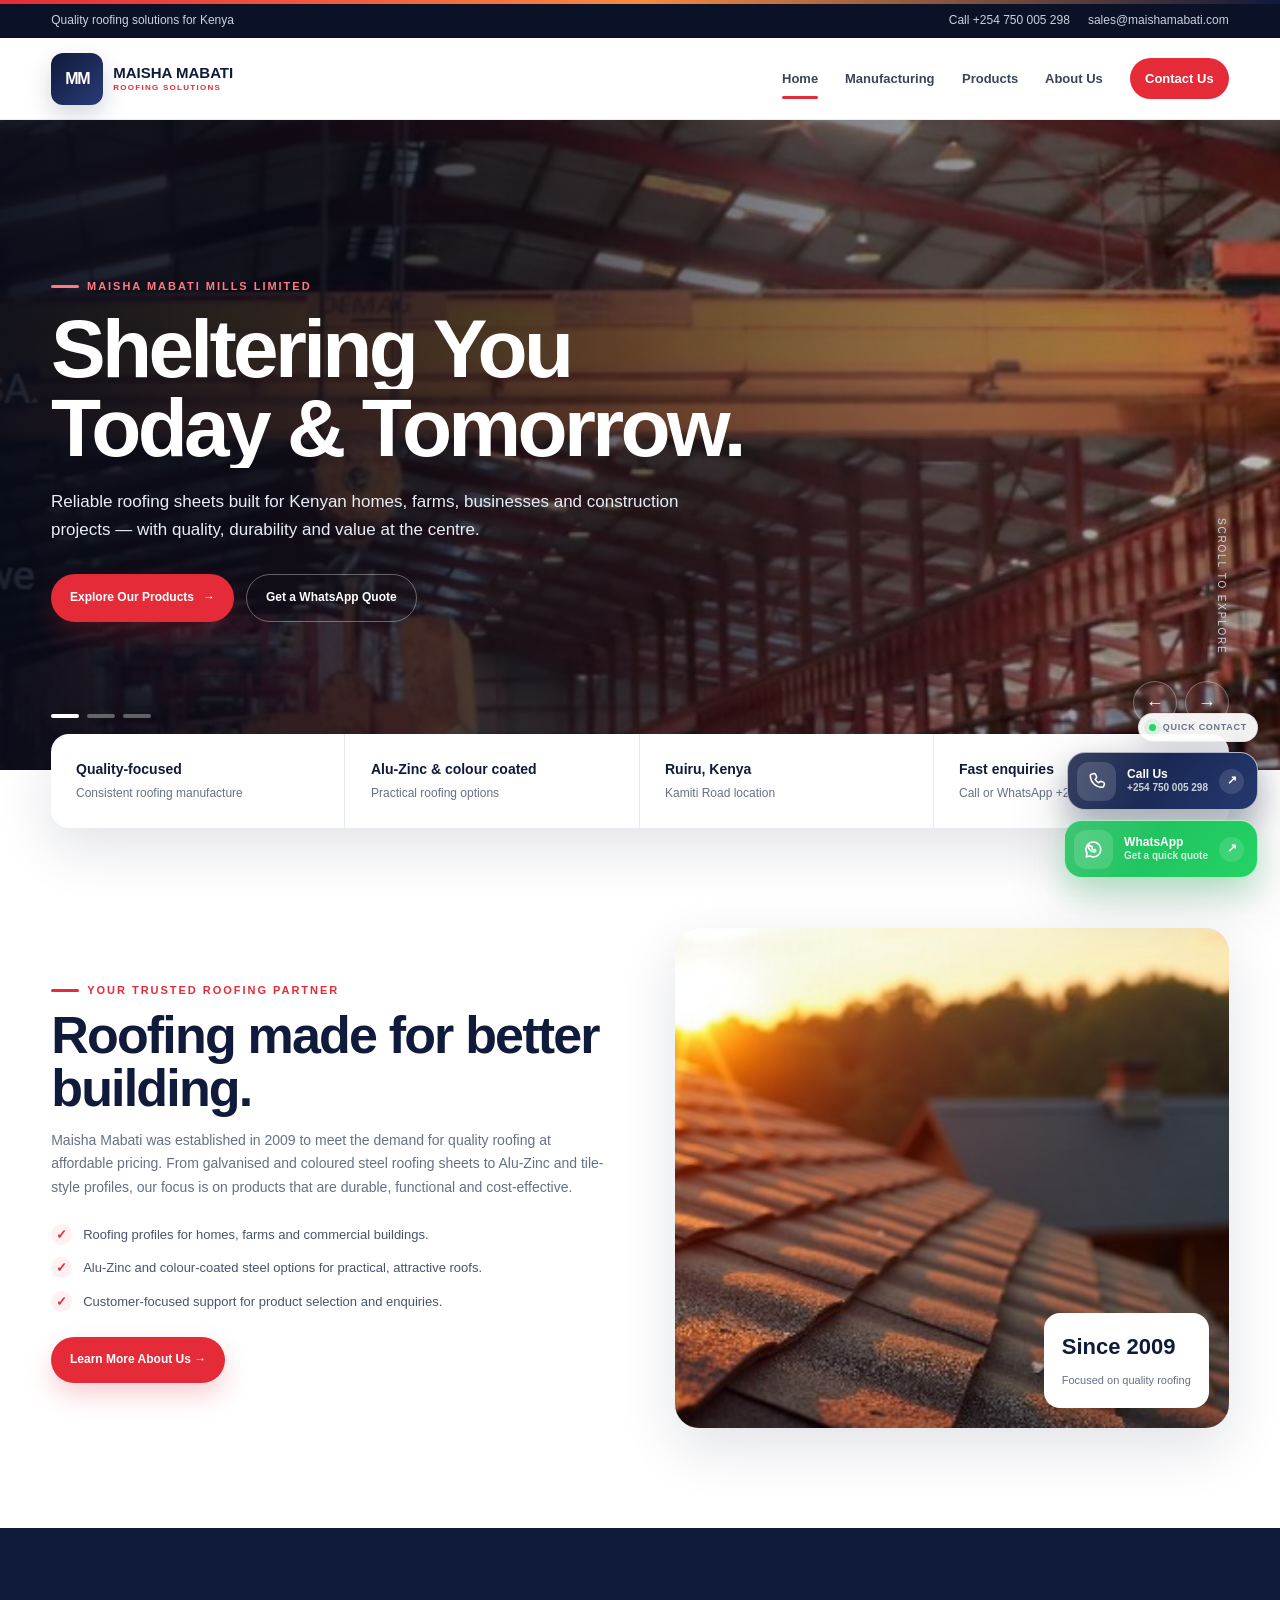
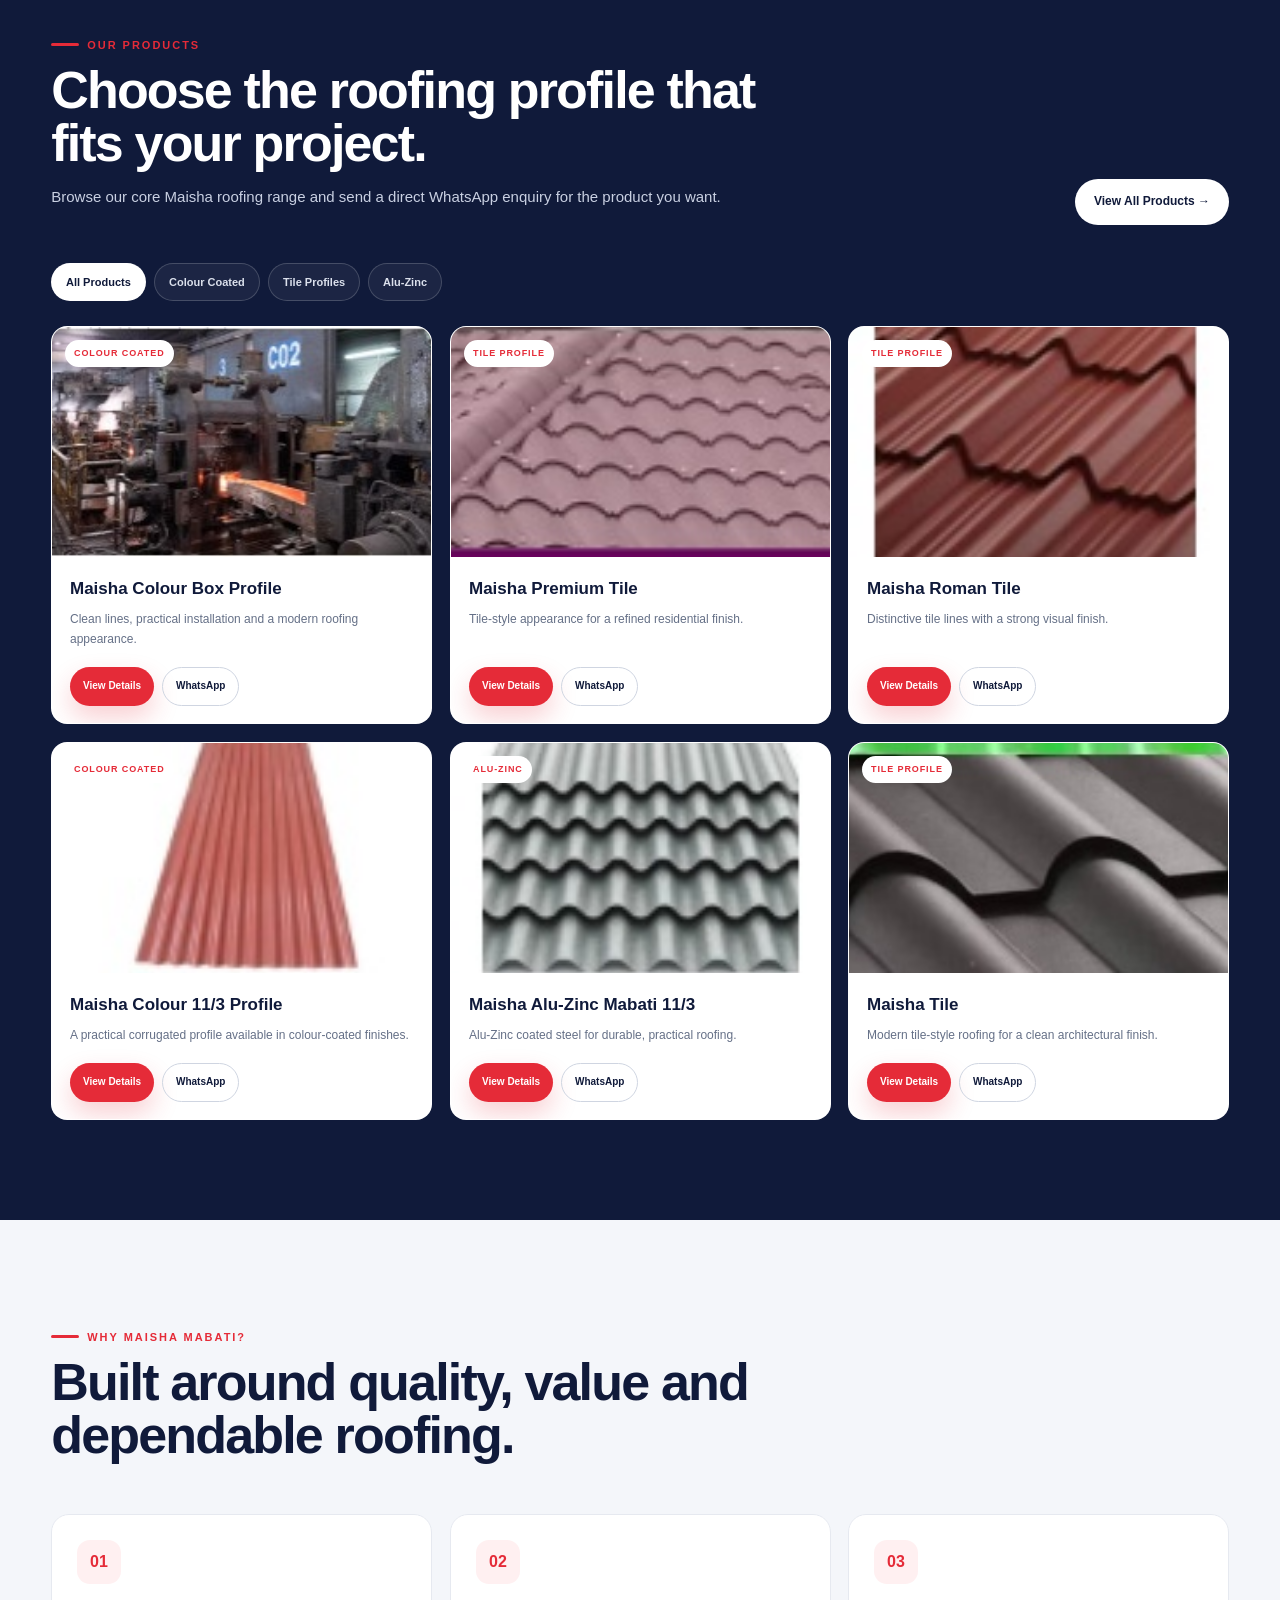
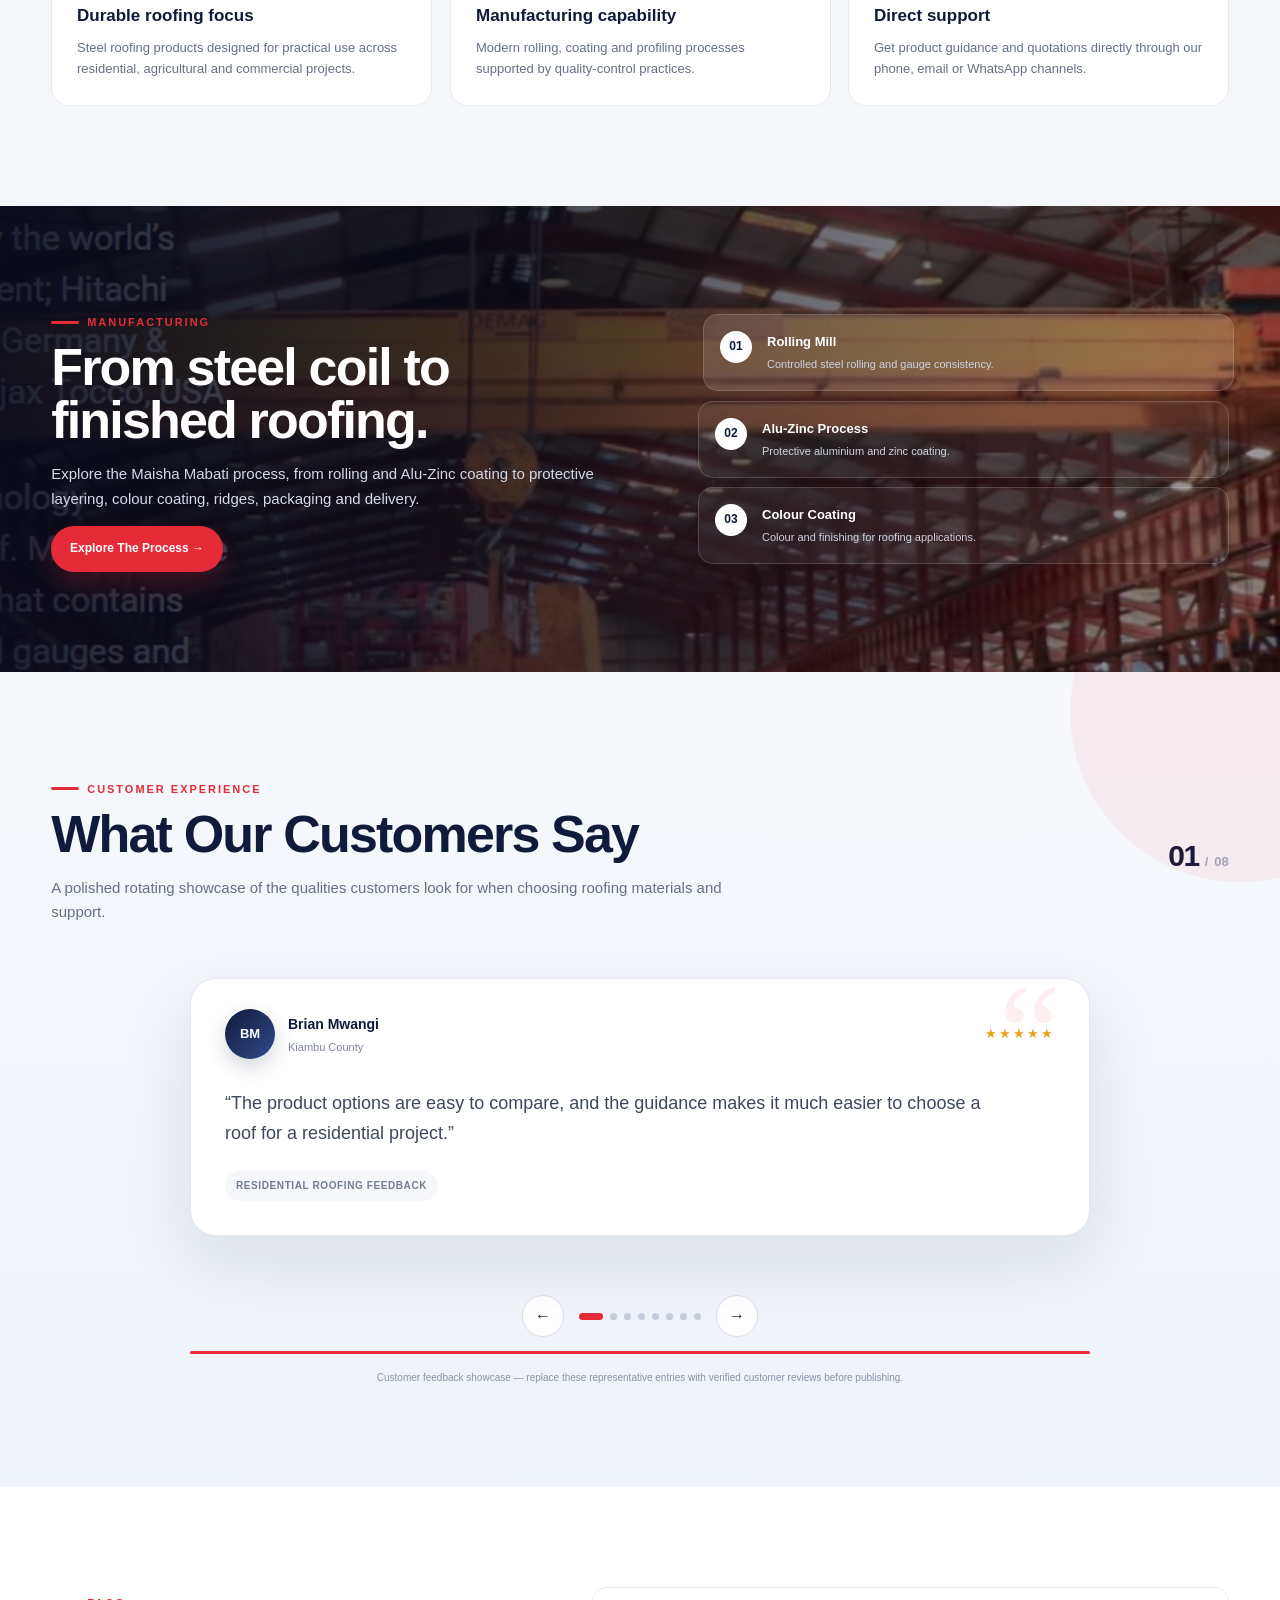
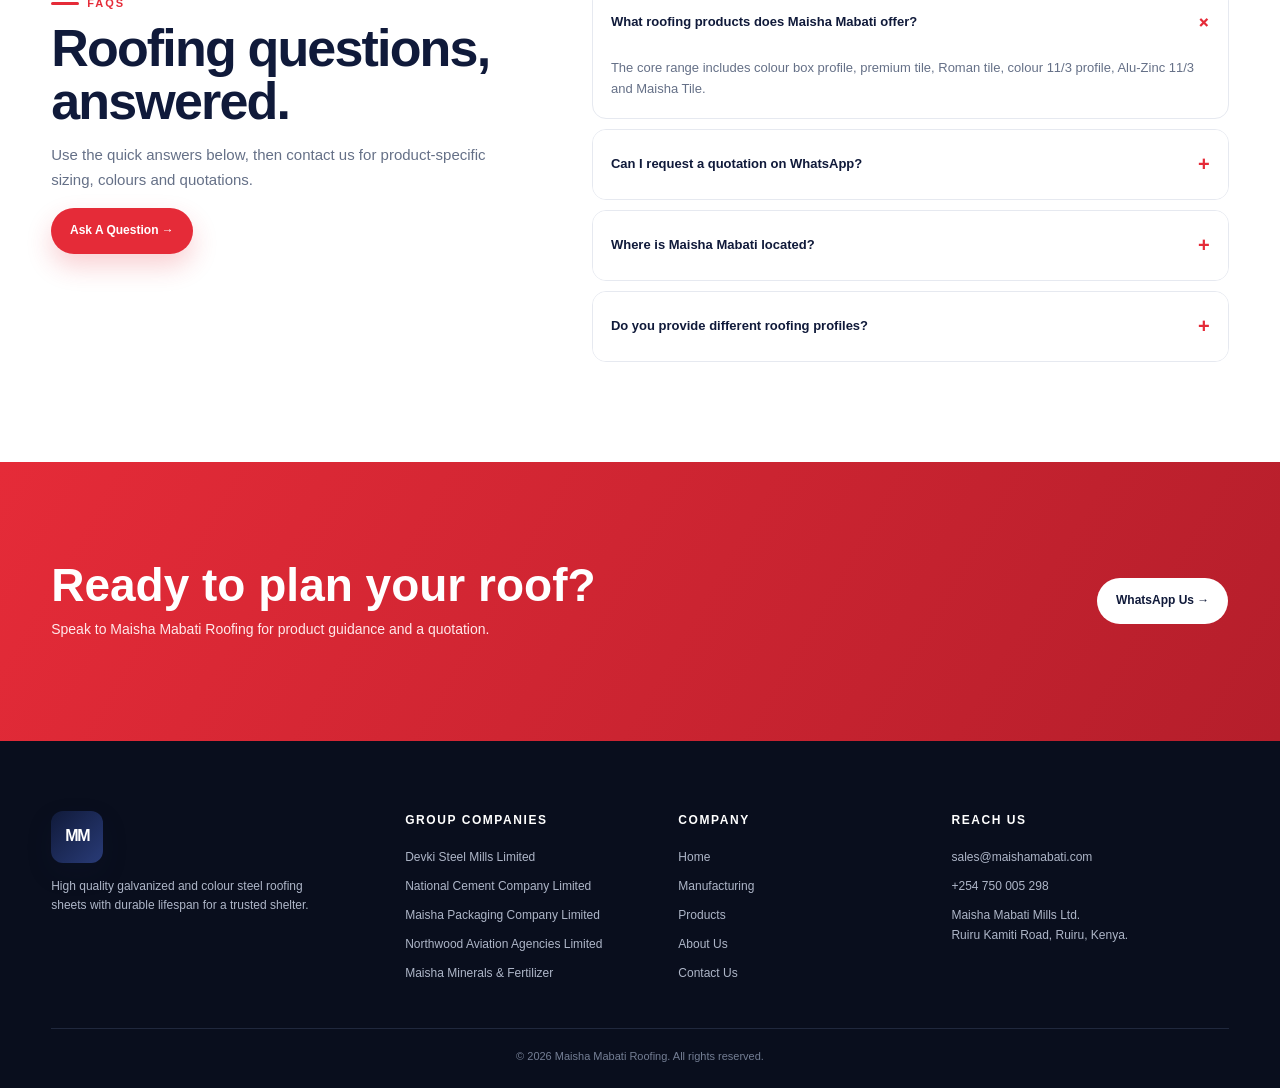
<file: index.html>
<!doctype html><html lang="en-KE"><head>
<meta charset="utf-8"><meta name="viewport" content="width=device-width,initial-scale=1">
<title>Maisha Mabati Roofing Kenya | Quality Roofing Sheets & Alu-Zinc</title>
<meta name="description" content="Maisha Mabati Roofing in Kenya supplies quality colour-coated, Alu-Zinc, box profile and tile roofing sheets. Talk to us in Ruiru on +254 750 005 298.">
<meta name="keywords" content="Maisha Mabati, mabati Kenya, roofing sheets Kenya, Alu-Zinc mabati, colour coated mabati, box profile mabati, tile roofing sheets, mabati Ruiru, roofing materials Kenya">
<meta name="robots" content="index,follow"><meta name="theme-color" content="#101a3a"><link rel="canonical" href="https://maishamabati.com/">
<meta property="og:type" content="website"><meta property="og:title" content="Maisha Mabati Roofing Kenya"><meta property="og:description" content="Quality roofing sheets and Alu-Zinc roofing solutions for Kenyan homes, farms and commercial buildings."><meta property="og:url" content="https://maishamabati.com/"><meta property="og:image" content="https://maishamabati.com/assets/images/hero.jpg">
<link rel="stylesheet" href="css/style.css">
<script type="application/ld+json">{"@context":"https://schema.org","@type":"RoofingContractor","name":"Maisha Mabati Roofing","alternateName":"Maisha Mabati Mills Limited","url":"https://maishamabati.com/","telephone":"+254750005298","email":"sales@maishamabati.com","address":{"@type":"PostalAddress","streetAddress":"Ruiru Kamiti Road","addressLocality":"Ruiru","addressRegion":"Kiambu County","addressCountry":"KE"},"areaServed":"Kenya","description":"Quality galvanized, Alu-Zinc and colour-coated steel roofing sheets."}</script>
</head><body><div class="progress"></div>
<div class="topline"></div><div class="utility"><div class="container"><span>Quality roofing solutions for Kenya</span><div class="utility-links"><a href="tel:+254750005298">Call +254 750 005 298</a><a class="hide-mobile" href="mailto:sales@maishamabati.com">sales@maishamabati.com</a></div></div></div>
<header class="site-header"><div class="container nav"><a class="brand" href="index.html"><span class="brand-mark" aria-hidden="true">MM</span><span class="brand-text">MAISHA MABATI<small>ROOFING SOLUTIONS</small></span></a><nav class="nav-links"><a class="active" href="index.html">Home</a><a href="manufacturing.html">Manufacturing</a><a href="products.html">Products</a><a href="about.html">About Us</a><a href="contact.html" class="nav-cta">Contact Us</a></nav><button class="nav-toggle" aria-label="Open navigation">☰</button></div><div class="mobile-menu"><a href="index.html">Home</a><a href="manufacturing.html">Manufacturing</a><a href="products.html">Products</a><a href="about.html">About Us</a><a href="contact.html">Contact Us</a></div></header>
<main>
<section class="hero" aria-label="Maisha Mabati roofing highlights">
<div class="hero-slide hero-1 active"></div><div class="hero-slide hero-2"></div><div class="hero-slide hero-3"></div>
<div class="hero-glow" aria-hidden="true"></div>
<div class="container hero-content"><div class="hero-copy">
<span class="eyebrow">Maisha Mabati Mills Limited</span>
<h1 aria-label="Sheltering You Today and Tomorrow"><span class="hero-line">Sheltering You</span><span class="hero-line">Today &amp; Tomorrow.</span></h1>
<p>Reliable roofing sheets built for Kenyan homes, farms, businesses and construction projects — with quality, durability and value at the centre.</p>
<div class="hero-actions"><a class="btn" href="products.html">Explore Our Products <span aria-hidden="true">→</span></a><a class="btn outline" data-wa="Hello Maisha Mabati Roofing, I would like a quotation for roofing sheets. Please advise me on the available products, colours and sizes." href="https://wa.me/254750005298">Get a WhatsApp Quote</a></div>
</div></div>
<div class="hero-dots" aria-label="Hero slides"><button class="hero-dot active" aria-label="Show hero slide 1"></button><button class="hero-dot" aria-label="Show hero slide 2"></button><button class="hero-dot" aria-label="Show hero slide 3"></button></div>
<div class="hero-controls"><button class="hero-arrow hero-prev" aria-label="Previous slide">←</button><button class="hero-arrow hero-next" aria-label="Next slide">→</button></div>
<div class="hero-progress"><span></span></div><span class="hero-scroll">Scroll to explore</span></section>
<div class="quickbar"><div class="container quick-grid"><div class="quick-item"><strong>Quality-focused</strong><span>Consistent roofing manufacture</span></div><div class="quick-item"><strong>Alu-Zinc &amp; colour coated</strong><span>Practical roofing options</span></div><div class="quick-item"><strong>Ruiru, Kenya</strong><span>Kamiti Road location</span></div><div class="quick-item"><strong>Fast enquiries</strong><span>Call or WhatsApp +254 750 005 298</span></div></div></div>
<section class="section"><div class="container split"><div class="story reveal"><span class="eyebrow">Your Trusted Roofing Partner</span><h2 class="section-title">Roofing made for better building.</h2><p>Maisha Mabati was established in 2009 to meet the demand for quality roofing at affordable pricing. From galvanised and coloured steel roofing sheets to Alu-Zinc and tile-style profiles, our focus is on products that are durable, functional and cost-effective.</p><div class="checks"><div class="check"><i>✓</i><span>Roofing profiles for homes, farms and commercial buildings.</span></div><div class="check"><i>✓</i><span>Alu-Zinc and colour-coated steel options for practical, attractive roofs.</span></div><div class="check"><i>✓</i><span>Customer-focused support for product selection and enquiries.</span></div></div><a class="btn" href="about.html">Learn More About Us →</a></div><div class="media-card reveal"><img src="assets/images/about.jpg" alt="Roof tiles on a Kenyan-style residential building" loading="lazy"><div class="media-badge"><strong>Since 2009</strong><span>Focused on quality roofing</span></div></div></div></section>
<section class="section product-section" id="products"><div class="container"><div class="section-head"><div><span class="eyebrow">Our Products</span><h2 class="section-title">Choose the roofing profile that fits your project.</h2><p class="section-copy">Browse our core Maisha roofing range and send a direct WhatsApp enquiry for the product you want.</p></div><a class="btn alt" href="products.html">View All Products →</a></div><div class="filter-row" aria-label="Product filters"><button class="filter-btn active" data-filter="all">All Products</button><button class="filter-btn" data-filter="colour">Colour Coated</button><button class="filter-btn" data-filter="tile">Tile Profiles</button><button class="filter-btn" data-filter="aluzinc">Alu-Zinc</button></div><div class="product-grid">
<article class="product-card reveal" data-category="colour" data-category-label="Colour Coated" data-title="Maisha Colour Box Profile" data-image="assets/images/box.jpg" data-description="A practical box-profile roofing option for residential, agricultural and commercial projects."><div class="product-image"><img src="assets/images/box.jpg" alt="Maisha Colour Box Profile roofing sheet" loading="lazy"><span class="product-tag">Colour Coated</span></div><div class="product-body"><h3>Maisha Colour Box Profile</h3><p>Clean lines, practical installation and a modern roofing appearance.</p><div class="product-actions"><button class="btn product-more" type="button">View Details</button><a class="btn outline" data-wa="Hello Maisha Mabati Roofing, I am interested in the Maisha Colour Box Profile. Please send me the available colours, sizes and quotation." href="https://wa.me/254750005298">WhatsApp</a></div></div></article>
<article class="product-card reveal" data-category="tile" data-category-label="Tile Profile" data-title="Maisha Premium Tile" data-image="assets/images/premium.jpg" data-description="A tile-style roofing profile designed to combine a residential tile appearance with steel roofing practicality."><div class="product-image"><img src="assets/images/premium.jpg" alt="Maisha Premium Tile roofing profile" loading="lazy"><span class="product-tag">Tile Profile</span></div><div class="product-body"><h3>Maisha Premium Tile</h3><p>Tile-style appearance for a refined residential finish.</p><div class="product-actions"><button class="btn product-more" type="button">View Details</button><a class="btn outline" data-wa="Hello Maisha Mabati Roofing, I am interested in the Maisha Premium Tile. Please send me the available colours, sizes and quotation." href="https://wa.me/254750005298">WhatsApp</a></div></div></article>
<article class="product-card reveal" data-category="tile" data-category-label="Tile Profile" data-title="Maisha Roman Tile" data-image="assets/images/roman.jpg" data-description="A Roman-style tile profile for customers looking for a distinctive roof pattern and contemporary finish."><div class="product-image"><img src="assets/images/roman.jpg" alt="Maisha Roman Tile roofing profile" loading="lazy"><span class="product-tag">Tile Profile</span></div><div class="product-body"><h3>Maisha Roman Tile</h3><p>Distinctive tile lines with a strong visual finish.</p><div class="product-actions"><button class="btn product-more" type="button">View Details</button><a class="btn outline" data-wa="Hello Maisha Mabati Roofing, I am interested in the Maisha Roman Tile. Please send me the available colours, sizes and quotation." href="https://wa.me/254750005298">WhatsApp</a></div></div></article>
<article class="product-card reveal" data-category="colour" data-category-label="Colour Coated" data-title="Maisha Colour 11/3 Profile" data-image="assets/images/colour.jpg" data-description="A corrugated colour-coated profile suited to a wide range of roofing applications."><div class="product-image"><img src="assets/images/colour.jpg" alt="Maisha Colour 11/3 Profile roofing sheet" loading="lazy"><span class="product-tag">Colour Coated</span></div><div class="product-body"><h3>Maisha Colour 11/3 Profile</h3><p>A practical corrugated profile available in colour-coated finishes.</p><div class="product-actions"><button class="btn product-more" type="button">View Details</button><a class="btn outline" data-wa="Hello Maisha Mabati Roofing, I am interested in the Maisha Colour 11/3 Profile. Please send me the available colours, sizes and quotation." href="https://wa.me/254750005298">WhatsApp</a></div></div></article>
<article class="product-card reveal" data-category="aluzinc" data-category-label="Alu-Zinc" data-title="Maisha Alu-Zinc Mabati 11/3" data-image="assets/images/aluzinc.jpg" data-description="Alu-Zinc coated steel roofing with a practical corrugated profile for durable building applications."><div class="product-image"><img src="assets/images/aluzinc.jpg" alt="Maisha Alu-Zinc Mabati 11/3 roofing sheet" loading="lazy"><span class="product-tag">Alu-Zinc</span></div><div class="product-body"><h3>Maisha Alu-Zinc Mabati 11/3</h3><p>Alu-Zinc coated steel for durable, practical roofing.</p><div class="product-actions"><button class="btn product-more" type="button">View Details</button><a class="btn outline" data-wa="Hello Maisha Mabati Roofing, I am interested in the Maisha Alu-Zinc Mabati 11/3. Please send me the available sizes and quotation." href="https://wa.me/254750005298">WhatsApp</a></div></div></article>
<article class="product-card reveal" data-category="tile" data-category-label="Tile Profile" data-title="Maisha Tile" data-image="assets/images/tile.jpg" data-description="A modern tile-style steel roofing profile for residential and architectural applications."><div class="product-image"><img src="assets/images/tile.jpg" alt="Maisha Tile roofing profile" loading="lazy"><span class="product-tag">Tile Profile</span></div><div class="product-body"><h3>Maisha Tile</h3><p>Modern tile-style roofing for a clean architectural finish.</p><div class="product-actions"><button class="btn product-more" type="button">View Details</button><a class="btn outline" data-wa="Hello Maisha Mabati Roofing, I am interested in Maisha Tile. Please send me the available colours, sizes and quotation." href="https://wa.me/254750005298">WhatsApp</a></div></div></article>
</div></div></section>
<section class="section feature-band"><div class="container"><div class="section-head"><div><span class="eyebrow">Why Maisha Mabati?</span><h2 class="section-title">Built around quality, value and dependable roofing.</h2></div></div><div class="feature-grid"><article class="feature reveal"><div class="feature-icon">01</div><h3>Durable roofing focus</h3><p>Steel roofing products designed for practical use across residential, agricultural and commercial projects.</p></article><article class="feature reveal"><div class="feature-icon">02</div><h3>Manufacturing capability</h3><p>Modern rolling, coating and profiling processes supported by quality-control practices.</p></article><article class="feature reveal"><div class="feature-icon">03</div><h3>Direct support</h3><p>Get product guidance and quotations directly through our phone, email or WhatsApp channels.</p></article></div></div></section>
<section class="section process-preview"><div class="container process-grid"><div class="reveal"><span class="eyebrow">Manufacturing</span><h2 class="section-title">From steel coil to finished roofing.</h2><p class="section-copy">Explore the Maisha Mabati process, from rolling and Alu-Zinc coating to protective layering, colour coating, ridges, packaging and delivery.</p><a class="btn" href="manufacturing.html">Explore The Process →</a></div><div class="process-steps reveal"><div class="process-step active"><b>01</b><div><strong>Rolling Mill</strong><span>Controlled steel rolling and gauge consistency.</span></div></div><div class="process-step"><b>02</b><div><strong>Alu-Zinc Process</strong><span>Protective aluminium and zinc coating.</span></div></div><div class="process-step"><b>03</b><div><strong>Colour Coating</strong><span>Colour and finishing for roofing applications.</span></div></div></div></div></section>
<section class="section testimonials"><div class="container"><div class="section-head testimonial-heading"><div><span class="eyebrow">Customer Experience</span><h2 class="section-title">What Our Customers Say</h2><p class="section-copy">A polished rotating showcase of the qualities customers look for when choosing roofing materials and support.</p></div><div class="testimonial-counter"><strong data-review-current>01</strong><span>/</span><span data-review-total>08</span></div></div>
<div class="testimonial-stage" aria-live="polite">
<article class="testimonial active"><div class="testimonial-top"><div class="avatar">BM</div><div><strong>Brian Mwangi</strong><span>Kiambu County</span></div><div class="stars" aria-label="5 out of 5 stars">★★★★★</div></div><p class="quote">“The product options are easy to compare, and the guidance makes it much easier to choose a roof for a residential project.”</p><div class="review-label">Residential roofing feedback</div></article>
<article class="testimonial"><div class="testimonial-top"><div class="avatar">NW</div><div><strong>Naomi Wanjiru</strong><span>Nairobi County</span></div><div class="stars" aria-label="5 out of 5 stars">★★★★★</div></div><p class="quote">“I like the clean range of profiles and the straightforward way of getting product information before making a decision.”</p><div class="review-label">Home building feedback</div></article>
<article class="testimonial"><div class="testimonial-top"><div class="avatar">PO</div><div><strong>Peter Otieno</strong><span>Kisumu County</span></div><div class="stars" aria-label="5 out of 5 stars">★★★★★</div></div><p class="quote">“For a construction project, having clear product details and a direct enquiry channel saves time.”</p><div class="review-label">Construction project feedback</div></article>
<article class="testimonial"><div class="testimonial-top"><div class="avatar">FN</div><div><strong>Faith Njeri</strong><span>Murang’a County</span></div><div class="stars" aria-label="5 out of 5 stars">★★★★★</div></div><p class="quote">“The tile-style profiles give the roof a smart finish while keeping the selection process simple.”</p><div class="review-label">Residential project feedback</div></article>
<article class="testimonial"><div class="testimonial-top"><div class="avatar">SK</div><div><strong>Samuel Kiptoo</strong><span>Nakuru County</span></div><div class="stars" aria-label="5 out of 5 stars">★★★★★</div></div><p class="quote">“Being able to ask about sizes, colours and availability directly is useful when planning materials.”</p><div class="review-label">Builder feedback</div></article>
<article class="testimonial"><div class="testimonial-top"><div class="avatar">AW</div><div><strong>Amina Wambui</strong><span>Machakos County</span></div><div class="stars" aria-label="5 out of 5 stars">★★★★★</div></div><p class="quote">“The range gives homeowners practical choices without making the buying decision feel complicated.”</p><div class="review-label">Homeowner feedback</div></article>
<article class="testimonial"><div class="testimonial-top"><div class="avatar">DK</div><div><strong>David Kamau</strong><span>Kiambu County</span></div><div class="stars" aria-label="5 out of 5 stars">★★★★★</div></div><p class="quote">“The focus on roofing quality and the manufacturing process gives more confidence when comparing options.”</p><div class="review-label">Project planning feedback</div></article>
<article class="testimonial"><div class="testimonial-top"><div class="avatar">JM</div><div><strong>Jane Muthoni</strong><span>Nyeri County</span></div><div class="stars" aria-label="5 out of 5 stars">★★★★★</div></div><p class="quote">“A professional presentation makes it easier to understand the products and know where to ask for a quotation.”</p><div class="review-label">Customer experience feedback</div></article>
</div>
<div class="testimonial-footer"><div class="testimonial-nav"><button class="testimonial-arrow testimonial-prev" type="button" aria-label="Previous customer review">←</button><div class="testimonial-dots"><button class="testimonial-dot active" aria-label="Show customer review 1"></button><button class="testimonial-dot" aria-label="Show customer review 2"></button><button class="testimonial-dot" aria-label="Show customer review 3"></button><button class="testimonial-dot" aria-label="Show customer review 4"></button><button class="testimonial-dot" aria-label="Show customer review 5"></button><button class="testimonial-dot" aria-label="Show customer review 6"></button><button class="testimonial-dot" aria-label="Show customer review 7"></button><button class="testimonial-dot" aria-label="Show customer review 8"></button></div><button class="testimonial-arrow testimonial-next" type="button" aria-label="Next customer review">→</button></div><div class="testimonial-bar"><span></span></div></div>
<p class="review-note">Customer feedback showcase — replace these representative entries with verified customer reviews before publishing.</p>
</div></section>
<section class="section"><div class="container faq-grid"><div class="reveal"><span class="eyebrow">FAQs</span><h2 class="section-title">Roofing questions, answered.</h2><p class="section-copy">Use the quick answers below, then contact us for product-specific sizing, colours and quotations.</p><a class="btn" href="contact.html">Ask A Question →</a></div><div class="faq-list reveal"><div class="faq-item open"><button class="faq-q"><span>What roofing products does Maisha Mabati offer?</span><span>+</span></button><div class="faq-a">The core range includes colour box profile, premium tile, Roman tile, colour 11/3 profile, Alu-Zinc 11/3 and Maisha Tile.</div></div><div class="faq-item"><button class="faq-q"><span>Can I request a quotation on WhatsApp?</span><span>+</span></button><div class="faq-a">Yes. Use any WhatsApp button on the site and include your preferred product, colour, size and quantity where known.</div></div><div class="faq-item"><button class="faq-q"><span>Where is Maisha Mabati located?</span><span>+</span></button><div class="faq-a">Maisha Mabati Mills Limited is based on Ruiru Kamiti Road, Ruiru, Kenya.</div></div><div class="faq-item"><button class="faq-q"><span>Do you provide different roofing profiles?</span><span>+</span></button><div class="faq-a">Yes. The product range includes corrugated, box-profile and tile-style roofing options. Contact the team for current availability.</div></div></div></div></section>
<section class="section cta"><div class="container cta-inner"><div><h2>Ready to plan your roof?</h2><p>Speak to Maisha Mabati Roofing for product guidance and a quotation.</p></div><a class="btn alt" data-wa="Hello Maisha Mabati Roofing, I would like to request a quotation. Please advise me on the best roofing option for my project." href="https://wa.me/254750005298">WhatsApp Us →</a></div></section>
</main>
<footer class="footer"><div class="container footer-grid"><div class="footer-brand"><div class="brand-mark">MM</div><p>High quality galvanized and colour steel roofing sheets with durable lifespan for a trusted shelter.</p></div><div><h3>Group Companies</h3><ul><li><a href="https://devkisteel.com/">Devki Steel Mills Limited</a></li><li><a href="https://nccke.com/">National Cement Company Limited</a></li><li><a href="https://maishapackaging.com/">Maisha Packaging Company Limited</a></li><li><a href="https://nwa.co.ke/">Northwood Aviation Agencies Limited</a></li><li><a href="https://mavunofertilizers.com/">Maisha Minerals &amp; Fertilizer</a></li></ul></div><div><h3>Company</h3><ul><li><a href="index.html">Home</a></li><li><a href="manufacturing.html">Manufacturing</a></li><li><a href="products.html">Products</a></li><li><a href="about.html">About Us</a></li><li><a href="contact.html">Contact Us</a></li></ul></div><div><h3>Reach Us</h3><ul><li><a href="mailto:sales@maishamabati.com">sales@maishamabati.com</a></li><li><a href="tel:+254750005298">+254 750 005 298</a></li><li>Maisha Mabati Mills Ltd.<br>Ruiru Kamiti Road, Ruiru, Kenya.</li></ul></div></div><div class="container copyright">© <span data-year></span> Maisha Mabati Roofing. All rights reserved.</div></footer>
<div class="contact-dock" aria-label="Quick contact options">
  <div class="contact-dock__hint"><span class="contact-dock__dot"></span> Quick contact</div>
  <a class="float-btn float-call" href="tel:+254750005298" aria-label="Call Maisha Mabati on +254 750 005 298">
    <span class="float-icon" aria-hidden="true"><svg viewBox="0 0 24 24" focusable="false"><path d="M7.2 3.5 9.1 3a1.7 1.7 0 0 1 1.9 1l1 2.4a1.8 1.8 0 0 1-.4 2l-1.1 1.1a12.5 12.5 0 0 0 4 4l1.1-1.1a1.8 1.8 0 0 1 2-.4l2.4 1a1.7 1.7 0 0 1 1 1.9l-.5 1.9a2.3 2.3 0 0 1-2.2 1.7C10.9 18.5 5.5 13.1 4.9 5.7A2.3 2.3 0 0 1 7.2 3.5Z"/></svg></span>
    <span class="float-copy"><strong>Call Us</strong><small>+254 750 005 298</small></span><span class="float-arrow" aria-hidden="true">↗</span>
  </a>
  <a class="float-btn float-wa" data-wa="Hello Maisha Mabati Roofing, I would like to enquire about your roofing products." href="https://wa.me/254750005298" aria-label="WhatsApp Maisha Mabati on +254 750 005 298">
    <span class="float-icon" aria-hidden="true"><svg viewBox="0 0 24 24" focusable="false"><path d="M12 3.5a8.5 8.5 0 0 0-7.3 13l-1 4 4.1-1a8.5 8.5 0 1 0 4.2-16Zm-3.7 4.7c.2-.2.5-.3.8-.2l1.1.5c.3.1.4.4.3.7l-.5 1.1c.5 1 1.2 1.7 2.2 2.2l1.1-.5c.3-.1.6 0 .7.3l.5 1.1c.1.3 0 .6-.2.8-.5.5-1.2.8-1.9.6-3.7-.9-5.9-3.1-6.8-6.8-.2-.7.1-1.4.6-1.9Z"/></svg></span>
    <span class="float-copy"><strong>WhatsApp</strong><small>Get a quick quote</small></span><span class="float-arrow" aria-hidden="true">↗</span>
  </a>
</div><button class="backtop" aria-label="Back to top">↑</button>
<div class="modal" aria-hidden="true"><div class="modal-box"><button class="modal-close" aria-label="Close">×</button><div class="modal-grid"><img data-modal-img src="assets/images/fallback.jpg" alt="Roofing product"><div class="modal-copy"><span class="eyebrow">Product Details</span><h2 data-modal-title>Product</h2><p data-modal-desc></p><div class="modal-meta" data-modal-meta></div><a class="btn" data-modal-wa href="https://wa.me/254750005298">Ask On WhatsApp →</a></div></div></div></div>
<script src="js/main.js"></script></body></html>
</file>
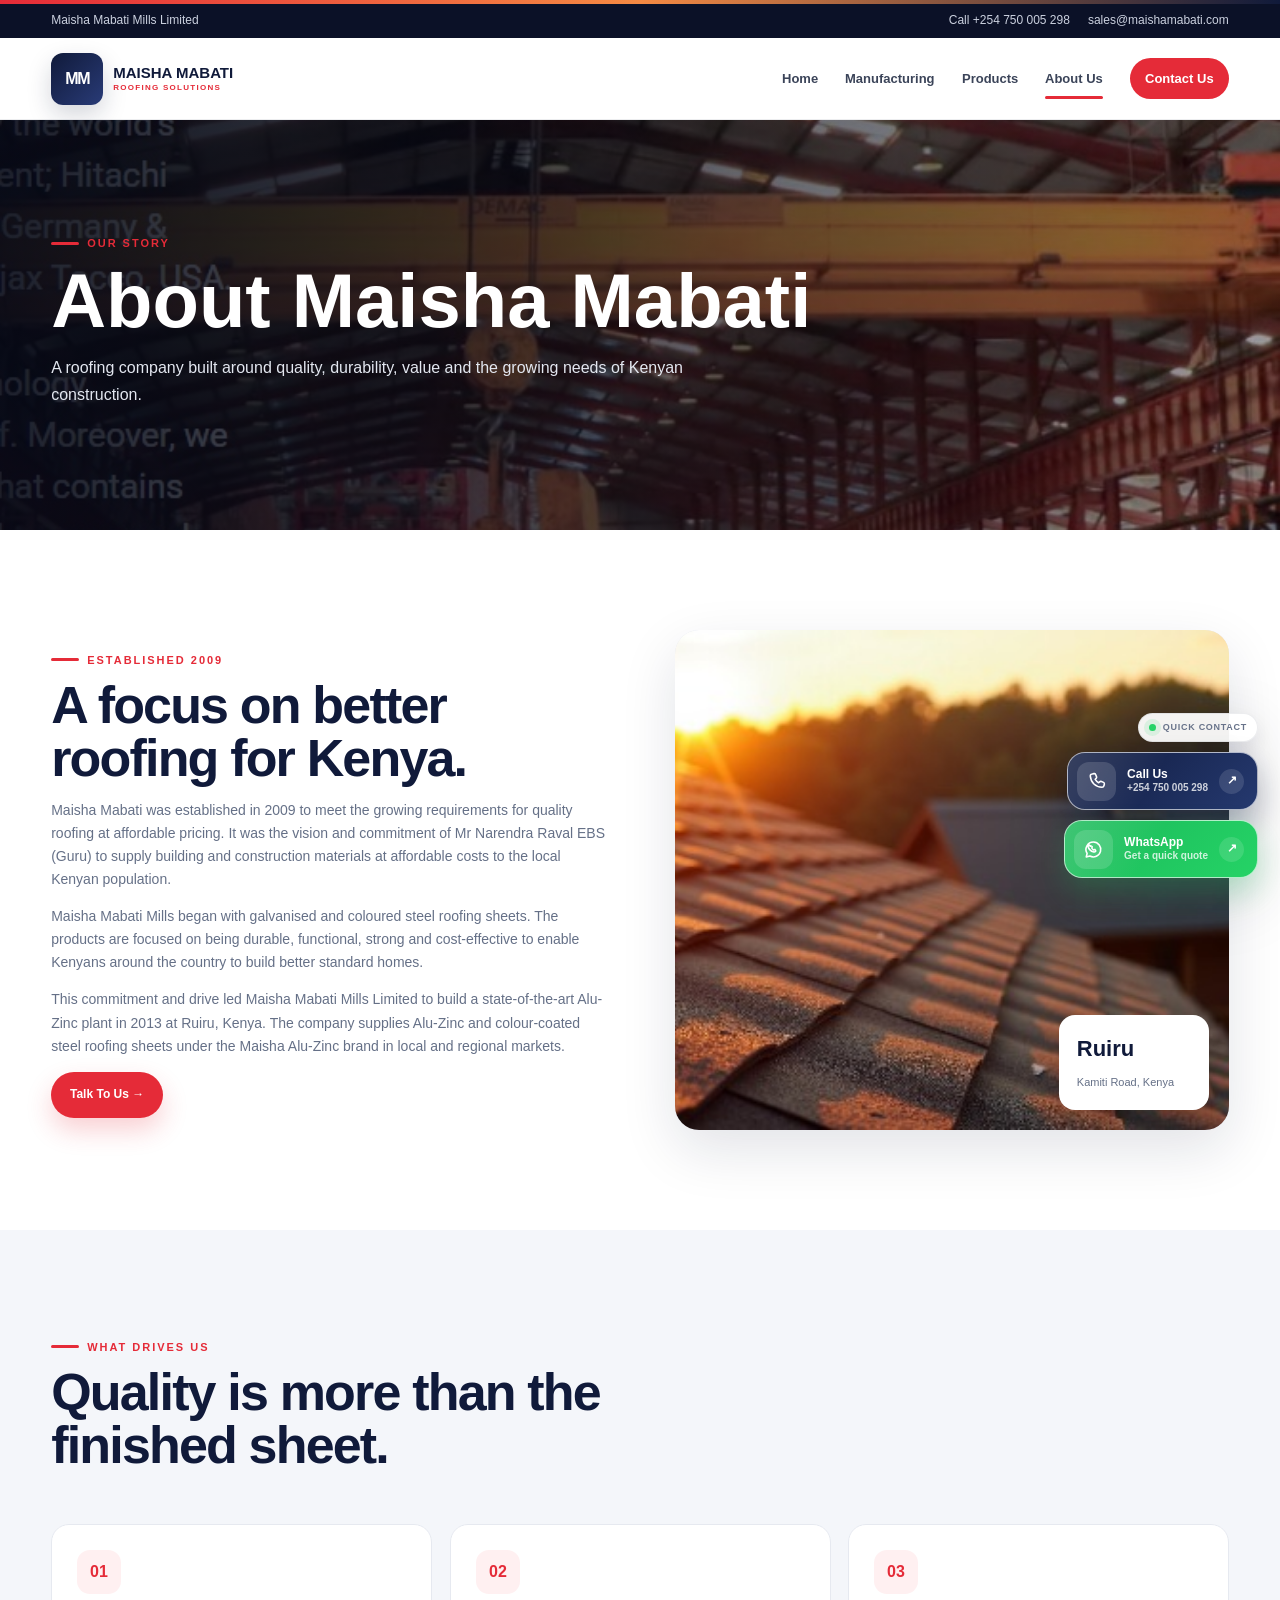
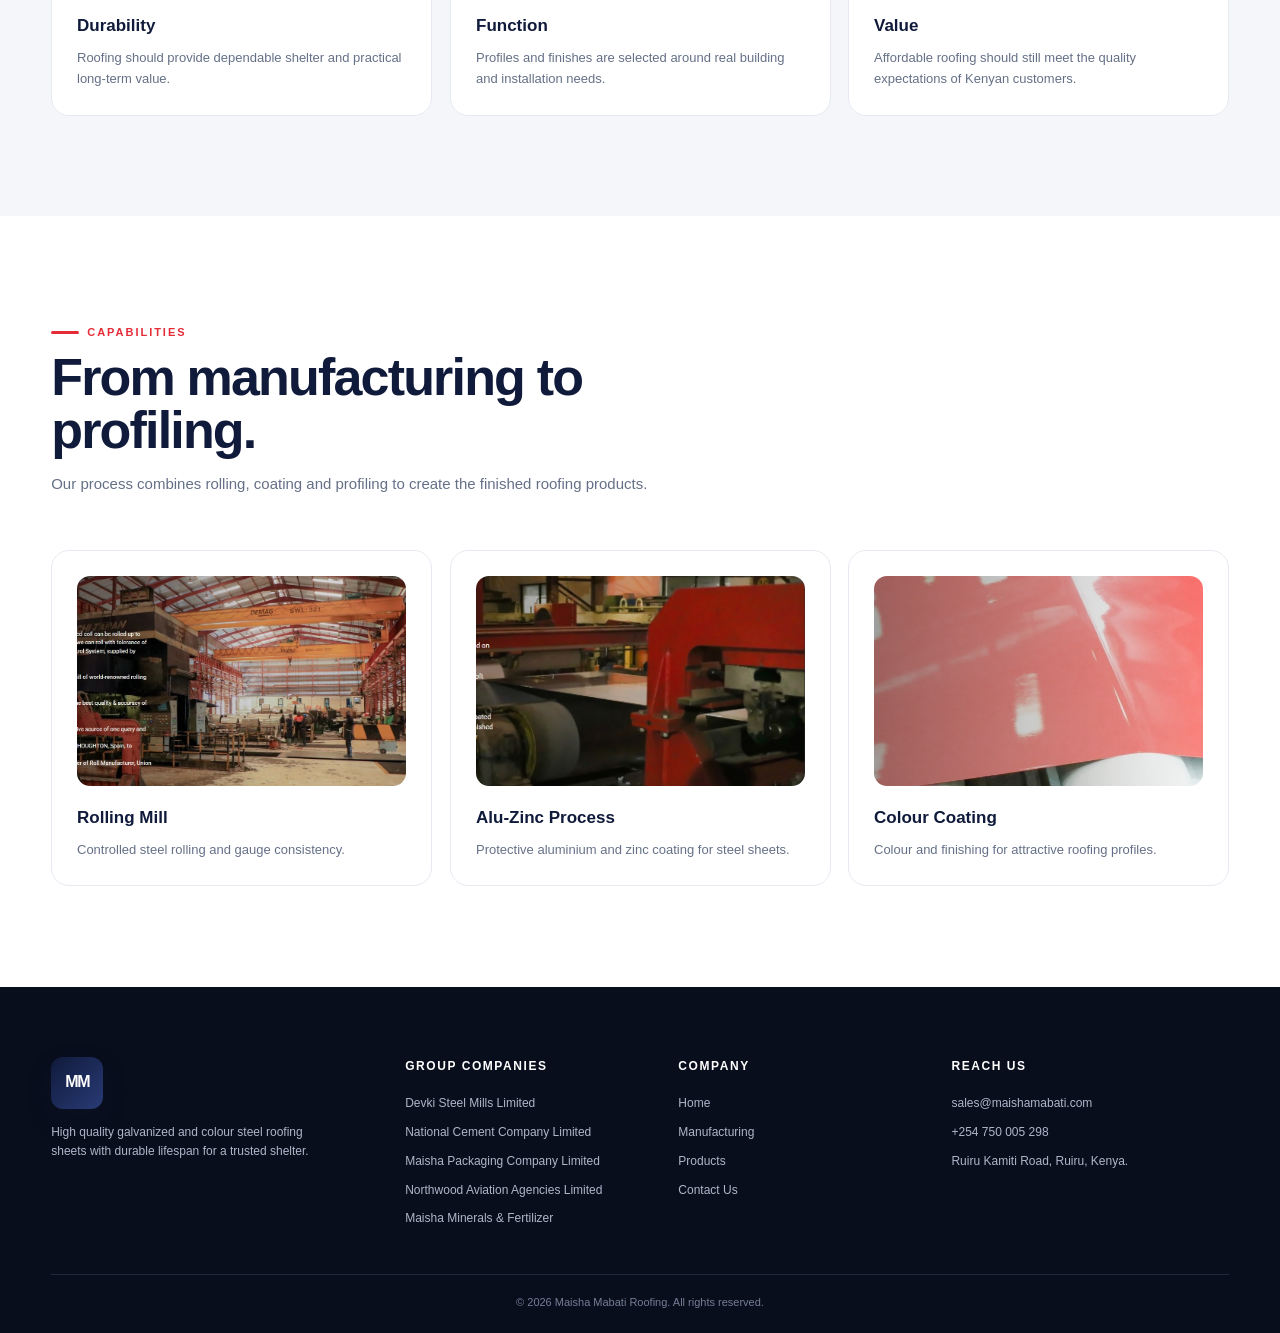
<file: about.html>
<!doctype html><html lang="en-KE"><head><meta charset="utf-8"><meta name="viewport" content="width=device-width,initial-scale=1"><title>About Maisha Mabati Mills Limited | Kenya</title><meta name="description" content="Learn about Maisha Mabati Mills Limited, established in 2009 to provide quality, durable and affordable roofing products in Kenya."><meta name="robots" content="index,follow"><link rel="canonical" href="https://maishamabati.com/about.html"><link rel="stylesheet" href="css/style.css"><script type="application/ld+json">{"@context":"https://schema.org","@type":"AboutPage","name":"About Maisha Mabati Mills Limited","description":"Company story, manufacturing capabilities and roofing commitment."}</script></head><body><div class="progress"></div><div class="topline"></div><div class="utility"><div class="container"><span>Maisha Mabati Mills Limited</span><div class="utility-links"><a href="tel:+254750005298">Call +254 750 005 298</a><a class="hide-mobile" href="mailto:sales@maishamabati.com">sales@maishamabati.com</a></div></div></div><header class="site-header"><div class="container nav"><a class="brand" href="index.html"><span class="brand-mark" aria-hidden="true">MM</span><span class="brand-text">MAISHA MABATI<small>ROOFING SOLUTIONS</small></span></a><nav class="nav-links"><a href="index.html">Home</a><a href="manufacturing.html">Manufacturing</a><a href="products.html">Products</a><a class="active" href="about.html">About Us</a><a href="contact.html" class="nav-cta">Contact Us</a></nav><button class="nav-toggle">☰</button></div><div class="mobile-menu"><a href="index.html">Home</a><a href="manufacturing.html">Manufacturing</a><a href="products.html">Products</a><a href="about.html">About Us</a><a href="contact.html">Contact Us</a></div></header><main><section class="page-hero"><div class="container"><span class="eyebrow">Our Story</span><h1>About Maisha Mabati</h1><p>A roofing company built around quality, durability, value and the growing needs of Kenyan construction.</p></div></section><section class="section"><div class="container split"><div class="story reveal"><span class="eyebrow">Established 2009</span><h2 class="section-title">A focus on better roofing for Kenya.</h2><p>Maisha Mabati was established in 2009 to meet the growing requirements for quality roofing at affordable pricing. It was the vision and commitment of Mr Narendra Raval EBS (Guru) to supply building and construction materials at affordable costs to the local Kenyan population.</p><p>Maisha Mabati Mills began with galvanised and coloured steel roofing sheets. The products are focused on being durable, functional, strong and cost-effective to enable Kenyans around the country to build better standard homes.</p><p>This commitment and drive led Maisha Mabati Mills Limited to build a state-of-the-art Alu-Zinc plant in 2013 at Ruiru, Kenya. The company supplies Alu-Zinc and colour-coated steel roofing sheets under the Maisha Alu-Zinc brand in local and regional markets.</p><a class="btn" data-wa="Hello Maisha Mabati Roofing, I would like to learn more about your company and roofing products." href="https://wa.me/254750005298">Talk To Us →</a></div><div class="media-card reveal"><img src="assets/images/about.jpg" alt="Roofing tiles on a building at sunset" loading="lazy"><div class="media-badge"><strong>Ruiru</strong><span>Kamiti Road, Kenya</span></div></div></div></section><section class="section feature-band"><div class="container"><div class="section-head"><div><span class="eyebrow">What Drives Us</span><h2 class="section-title">Quality is more than the finished sheet.</h2></div></div><div class="feature-grid"><article class="feature"><div class="feature-icon">01</div><h3>Durability</h3><p>Roofing should provide dependable shelter and practical long-term value.</p></article><article class="feature"><div class="feature-icon">02</div><h3>Function</h3><p>Profiles and finishes are selected around real building and installation needs.</p></article><article class="feature"><div class="feature-icon">03</div><h3>Value</h3><p>Affordable roofing should still meet the quality expectations of Kenyan customers.</p></article></div></div></section><section class="section"><div class="container"><div class="section-head"><div><span class="eyebrow">Capabilities</span><h2 class="section-title">From manufacturing to profiling.</h2><p class="section-copy">Our process combines rolling, coating and profiling to create the finished roofing products.</p></div></div><div class="feature-grid"><article class="feature"><img src="assets/images/rolling-bg.jpg" alt="Maisha Mabati rolling mill" loading="lazy" style="width:100%;height:210px;object-fit:cover;border-radius:13px;margin-bottom:18px"><h3>Rolling Mill</h3><p>Controlled steel rolling and gauge consistency.</p></article><article class="feature"><img src="assets/images/aluzinc-bg.jpg" alt="Alu-Zinc coating process" loading="lazy" style="width:100%;height:210px;object-fit:cover;border-radius:13px;margin-bottom:18px"><h3>Alu-Zinc Process</h3><p>Protective aluminium and zinc coating for steel sheets.</p></article><article class="feature"><img src="assets/images/paint-bg.jpg" alt="Colour coating process" loading="lazy" style="width:100%;height:210px;object-fit:cover;border-radius:13px;margin-bottom:18px"><h3>Colour Coating</h3><p>Colour and finishing for attractive roofing profiles.</p></article></div></div></section></main><footer class="footer"><div class="container footer-grid"><div class="footer-brand"><div class="brand-mark">MM</div><p>High quality galvanized and colour steel roofing sheets with durable lifespan for a trusted shelter.</p></div><div><h3>Group Companies</h3><ul><li><a href="https://devkisteel.com/">Devki Steel Mills Limited</a></li><li><a href="https://nccke.com/">National Cement Company Limited</a></li><li><a href="https://maishapackaging.com/">Maisha Packaging Company Limited</a></li><li><a href="https://nwa.co.ke/">Northwood Aviation Agencies Limited</a></li><li><a href="https://mavunofertilizers.com/">Maisha Minerals &amp; Fertilizer</a></li></ul></div><div><h3>Company</h3><ul><li><a href="index.html">Home</a></li><li><a href="manufacturing.html">Manufacturing</a></li><li><a href="products.html">Products</a></li><li><a href="contact.html">Contact Us</a></li></ul></div><div><h3>Reach Us</h3><ul><li><a href="mailto:sales@maishamabati.com">sales@maishamabati.com</a></li><li><a href="tel:+254750005298">+254 750 005 298</a></li><li>Ruiru Kamiti Road, Ruiru, Kenya.</li></ul></div></div><div class="container copyright">© <span data-year></span> Maisha Mabati Roofing. All rights reserved.</div></footer><div class="contact-dock" aria-label="Quick contact options">
  <div class="contact-dock__hint"><span class="contact-dock__dot"></span> Quick contact</div>
  <a class="float-btn float-call" href="tel:+254750005298" aria-label="Call Maisha Mabati on +254 750 005 298">
    <span class="float-icon" aria-hidden="true"><svg viewBox="0 0 24 24" focusable="false"><path d="M7.2 3.5 9.1 3a1.7 1.7 0 0 1 1.9 1l1 2.4a1.8 1.8 0 0 1-.4 2l-1.1 1.1a12.5 12.5 0 0 0 4 4l1.1-1.1a1.8 1.8 0 0 1 2-.4l2.4 1a1.7 1.7 0 0 1 1 1.9l-.5 1.9a2.3 2.3 0 0 1-2.2 1.7C10.9 18.5 5.5 13.1 4.9 5.7A2.3 2.3 0 0 1 7.2 3.5Z"/></svg></span>
    <span class="float-copy"><strong>Call Us</strong><small>+254 750 005 298</small></span><span class="float-arrow" aria-hidden="true">↗</span>
  </a>
  <a class="float-btn float-wa" data-wa="Hello Maisha Mabati Roofing, I would like to enquire about your roofing products." href="https://wa.me/254750005298" aria-label="WhatsApp Maisha Mabati on +254 750 005 298">
    <span class="float-icon" aria-hidden="true"><svg viewBox="0 0 24 24" focusable="false"><path d="M12 3.5a8.5 8.5 0 0 0-7.3 13l-1 4 4.1-1a8.5 8.5 0 1 0 4.2-16Zm-3.7 4.7c.2-.2.5-.3.8-.2l1.1.5c.3.1.4.4.3.7l-.5 1.1c.5 1 1.2 1.7 2.2 2.2l1.1-.5c.3-.1.6 0 .7.3l.5 1.1c.1.3 0 .6-.2.8-.5.5-1.2.8-1.9.6-3.7-.9-5.9-3.1-6.8-6.8-.2-.7.1-1.4.6-1.9Z"/></svg></span>
    <span class="float-copy"><strong>WhatsApp</strong><small>Get a quick quote</small></span><span class="float-arrow" aria-hidden="true">↗</span>
  </a>
</div><button class="backtop">↑</button><script src="js/main.js"></script></body></html>
</file>
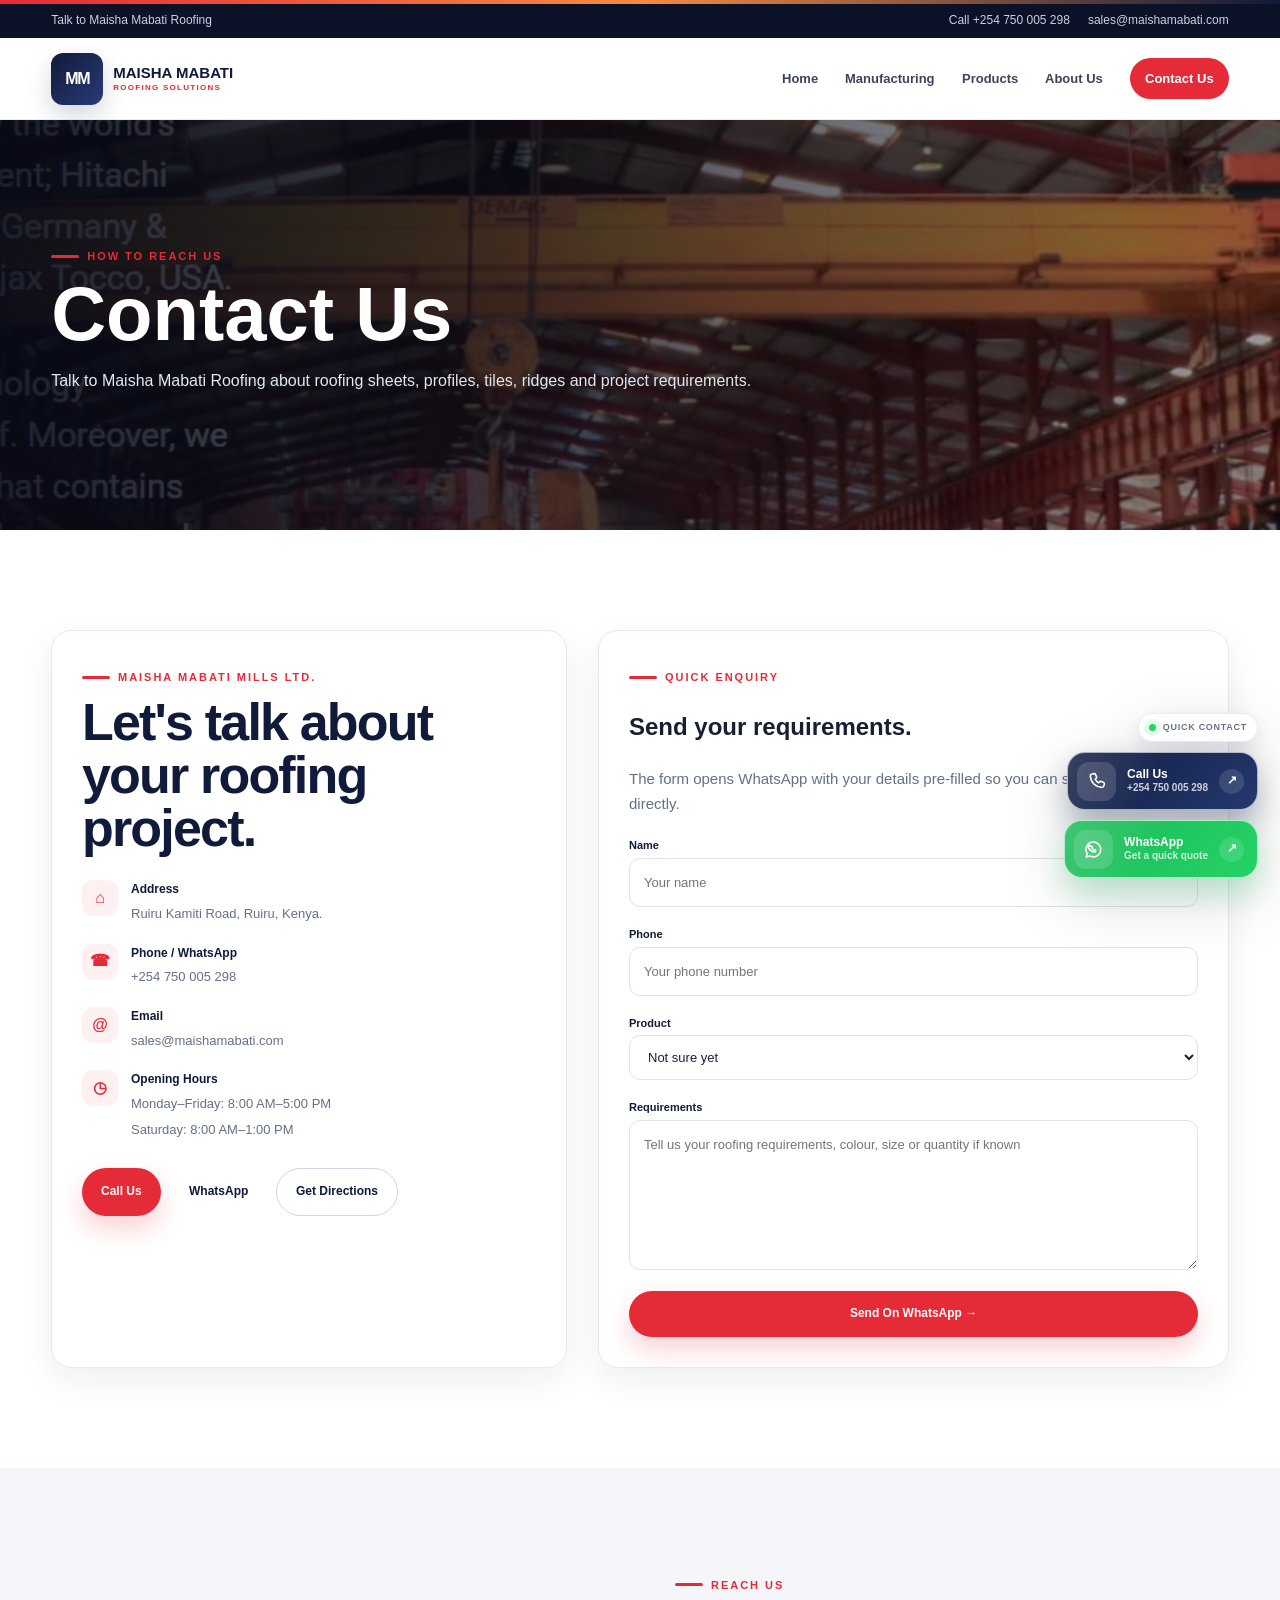
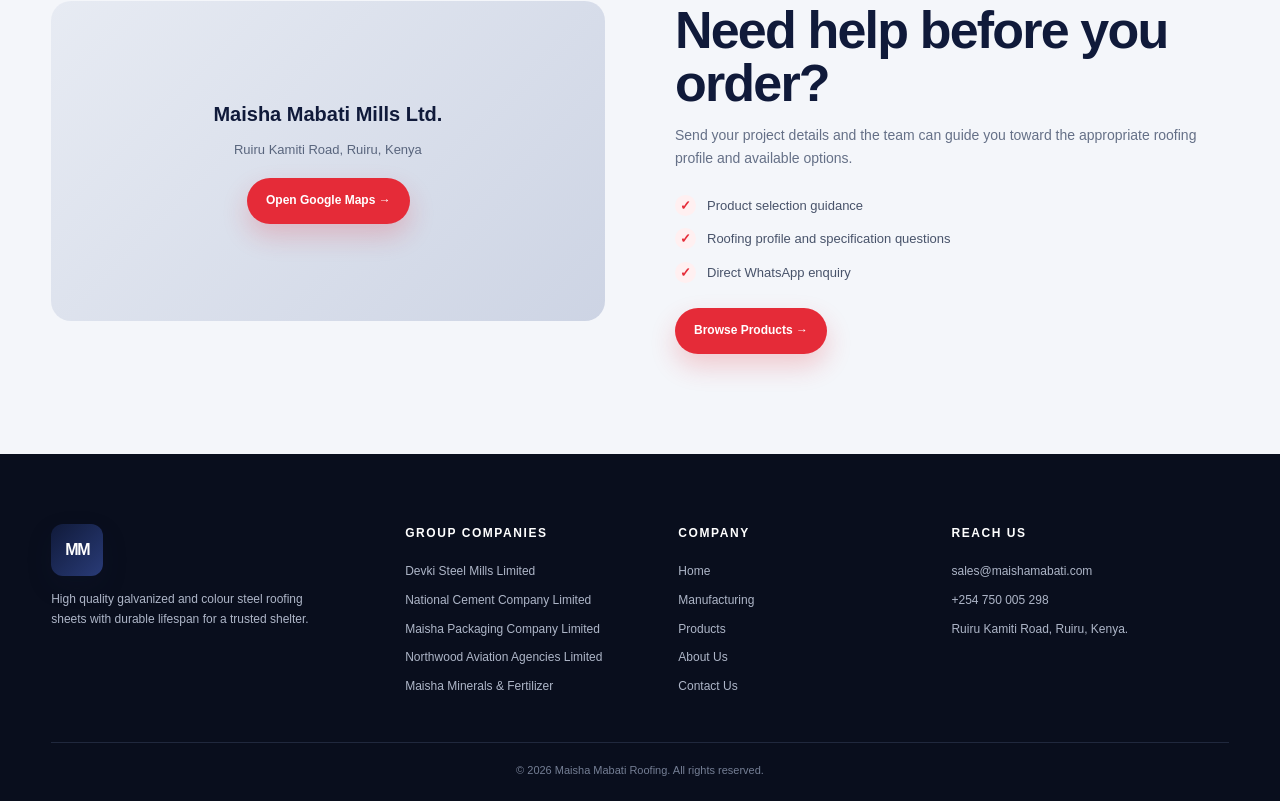
<file: contact.html>
<!doctype html><html lang="en-KE"><head><meta charset="utf-8"><meta name="viewport" content="width=device-width,initial-scale=1"><title>Contact Maisha Mabati Roofing | Ruiru, Kenya</title><meta name="description" content="Contact Maisha Mabati Roofing in Ruiru, Kenya. Call or WhatsApp +254 750 005 298, email sales@maishamabati.com or visit Ruiru Kamiti Road."><meta name="robots" content="index,follow"><link rel="canonical" href="https://maishamabati.com/contact.html"><link rel="stylesheet" href="css/style.css"><script type="application/ld+json">{"@context":"https://schema.org","@type":"LocalBusiness","name":"Maisha Mabati Roofing","telephone":"+254750005298","email":"sales@maishamabati.com","address":{"@type":"PostalAddress","streetAddress":"Ruiru Kamiti Road","addressLocality":"Ruiru","addressRegion":"Kiambu County","addressCountry":"KE"},"areaServed":"Kenya"}</script></head><body><div class="progress"></div><div class="topline"></div><div class="utility"><div class="container"><span>Talk to Maisha Mabati Roofing</span><div class="utility-links"><a href="tel:+254750005298">Call +254 750 005 298</a><a class="hide-mobile" href="mailto:sales@maishamabati.com">sales@maishamabati.com</a></div></div></div><header class="site-header"><div class="container nav"><a class="brand" href="index.html"><span class="brand-mark" aria-hidden="true">MM</span><span class="brand-text">MAISHA MABATI<small>ROOFING SOLUTIONS</small></span></a><nav class="nav-links"><a href="index.html">Home</a><a href="manufacturing.html">Manufacturing</a><a href="products.html">Products</a><a href="about.html">About Us</a><a class="active nav-cta" href="contact.html">Contact Us</a></nav><button class="nav-toggle">☰</button></div><div class="mobile-menu"><a href="index.html">Home</a><a href="manufacturing.html">Manufacturing</a><a href="products.html">Products</a><a href="about.html">About Us</a><a href="contact.html">Contact Us</a></div></header><main><section class="page-hero"><div class="container"><span class="eyebrow">How To Reach Us</span><h1>Contact Us</h1><p>Talk to Maisha Mabati Roofing about roofing sheets, profiles, tiles, ridges and project requirements.</p></div></section><section class="section"><div class="container contact-grid"><div class="contact-card reveal"><span class="eyebrow">Maisha Mabati Mills Ltd.</span><h2 class="section-title">Let's talk about your roofing project.</h2><div class="contact-list"><div class="contact-item"><i>⌂</i><div><strong>Address</strong><span>Ruiru Kamiti Road, Ruiru, Kenya.</span></div></div><div class="contact-item"><i>☎</i><div><strong>Phone / WhatsApp</strong><a href="tel:+254750005298">+254 750 005 298</a></div></div><div class="contact-item"><i>@</i><div><strong>Email</strong><a href="mailto:sales@maishamabati.com">sales@maishamabati.com</a></div></div><div class="contact-item"><i>◷</i><div><strong>Opening Hours</strong><span>Monday–Friday: 8:00 AM–5:00 PM<br>Saturday: 8:00 AM–1:00 PM</span></div></div></div><div class="contact-actions"><a class="btn" href="tel:+254750005298">Call Us</a><a class="btn alt" data-wa="Hello Maisha Mabati Roofing, I would like to enquire about your roofing products." href="https://wa.me/254750005298">WhatsApp</a><a class="btn outline" href="https://www.google.com/maps/search/?api=1&query=Maisha%20Mabati%20Mills%20Ruiru%20Kamiti%20Road" target="_blank" rel="noopener">Get Directions</a></div></div><div class="contact-card reveal"><span class="eyebrow">Quick Enquiry</span><h2>Send your requirements.</h2><p class="section-copy">The form opens WhatsApp with your details pre-filled so you can send the enquiry directly.</p><form class="form" id="enquiry-form"><div><label for="name">Name</label><input id="name" name="name" required placeholder="Your name"></div><div><label for="phone">Phone</label><input id="phone" name="phone" required placeholder="Your phone number"></div><div><label for="product">Product</label><select id="product" name="product"><option>Not sure yet</option><option>Maisha Colour Box Profile</option><option>Maisha Premium Tile</option><option>Maisha Roman Tile</option><option>Maisha Colour 11/3 Profile</option><option>Maisha Alu-Zinc Mabati 11/3</option><option>Maisha Tile</option></select></div><div><label for="message">Requirements</label><textarea id="message" name="message" required placeholder="Tell us your roofing requirements, colour, size or quantity if known"></textarea></div><button class="btn" type="submit">Send On WhatsApp →</button></form></div></div></section><section class="section feature-band"><div class="container split"><div class="map-card reveal"><div><strong>Maisha Mabati Mills Ltd.</strong><span>Ruiru Kamiti Road, Ruiru, Kenya</span><a class="btn" href="https://www.google.com/maps/search/?api=1&query=Maisha%20Mabati%20Mills%20Ruiru%20Kamiti%20Road" target="_blank" rel="noopener">Open Google Maps →</a></div></div><div class="story reveal"><span class="eyebrow">Reach Us</span><h2 class="section-title">Need help before you order?</h2><p>Send your project details and the team can guide you toward the appropriate roofing profile and available options.</p><div class="checks"><div class="check"><i>✓</i><span>Product selection guidance</span></div><div class="check"><i>✓</i><span>Roofing profile and specification questions</span></div><div class="check"><i>✓</i><span>Direct WhatsApp enquiry</span></div></div><a class="btn" href="products.html">Browse Products →</a></div></div></section></main><footer class="footer"><div class="container footer-grid"><div class="footer-brand"><div class="brand-mark">MM</div><p>High quality galvanized and colour steel roofing sheets with durable lifespan for a trusted shelter.</p></div><div><h3>Group Companies</h3><ul><li><a href="https://devkisteel.com/">Devki Steel Mills Limited</a></li><li><a href="https://nccke.com/">National Cement Company Limited</a></li><li><a href="https://maishapackaging.com/">Maisha Packaging Company Limited</a></li><li><a href="https://nwa.co.ke/">Northwood Aviation Agencies Limited</a></li><li><a href="https://mavunofertilizers.com/">Maisha Minerals &amp; Fertilizer</a></li></ul></div><div><h3>Company</h3><ul><li><a href="index.html">Home</a></li><li><a href="manufacturing.html">Manufacturing</a></li><li><a href="products.html">Products</a></li><li><a href="about.html">About Us</a></li><li><a href="contact.html">Contact Us</a></li></ul></div><div><h3>Reach Us</h3><ul><li><a href="mailto:sales@maishamabati.com">sales@maishamabati.com</a></li><li><a href="tel:+254750005298">+254 750 005 298</a></li><li>Ruiru Kamiti Road, Ruiru, Kenya.</li></ul></div></div><div class="container copyright">© <span data-year></span> Maisha Mabati Roofing. All rights reserved.</div></footer><div class="contact-dock" aria-label="Quick contact options">
  <div class="contact-dock__hint"><span class="contact-dock__dot"></span> Quick contact</div>
  <a class="float-btn float-call" href="tel:+254750005298" aria-label="Call Maisha Mabati on +254 750 005 298">
    <span class="float-icon" aria-hidden="true"><svg viewBox="0 0 24 24" focusable="false"><path d="M7.2 3.5 9.1 3a1.7 1.7 0 0 1 1.9 1l1 2.4a1.8 1.8 0 0 1-.4 2l-1.1 1.1a12.5 12.5 0 0 0 4 4l1.1-1.1a1.8 1.8 0 0 1 2-.4l2.4 1a1.7 1.7 0 0 1 1 1.9l-.5 1.9a2.3 2.3 0 0 1-2.2 1.7C10.9 18.5 5.5 13.1 4.9 5.7A2.3 2.3 0 0 1 7.2 3.5Z"/></svg></span>
    <span class="float-copy"><strong>Call Us</strong><small>+254 750 005 298</small></span><span class="float-arrow" aria-hidden="true">↗</span>
  </a>
  <a class="float-btn float-wa" data-wa="Hello Maisha Mabati Roofing, I would like to enquire about your roofing products." href="https://wa.me/254750005298" aria-label="WhatsApp Maisha Mabati on +254 750 005 298">
    <span class="float-icon" aria-hidden="true"><svg viewBox="0 0 24 24" focusable="false"><path d="M12 3.5a8.5 8.5 0 0 0-7.3 13l-1 4 4.1-1a8.5 8.5 0 1 0 4.2-16Zm-3.7 4.7c.2-.2.5-.3.8-.2l1.1.5c.3.1.4.4.3.7l-.5 1.1c.5 1 1.2 1.7 2.2 2.2l1.1-.5c.3-.1.6 0 .7.3l.5 1.1c.1.3 0 .6-.2.8-.5.5-1.2.8-1.9.6-3.7-.9-5.9-3.1-6.8-6.8-.2-.7.1-1.4.6-1.9Z"/></svg></span>
    <span class="float-copy"><strong>WhatsApp</strong><small>Get a quick quote</small></span><span class="float-arrow" aria-hidden="true">↗</span>
  </a>
</div><button class="backtop">↑</button><script>document.addEventListener('DOMContentLoaded',()=>{const f=document.getElementById('enquiry-form');f?.addEventListener('submit',e=>{e.preventDefault();const d=new FormData(f);const msg=`Hello Maisha Mabati Roofing. Name: ${d.get('name')} Phone: ${d.get('phone')} Product: ${d.get('product')} Requirements: ${d.get('message')}`;location.href='https://wa.me/254750005298?text='+encodeURIComponent(msg)})})</script><script src="js/main.js"></script></body></html>
</file>
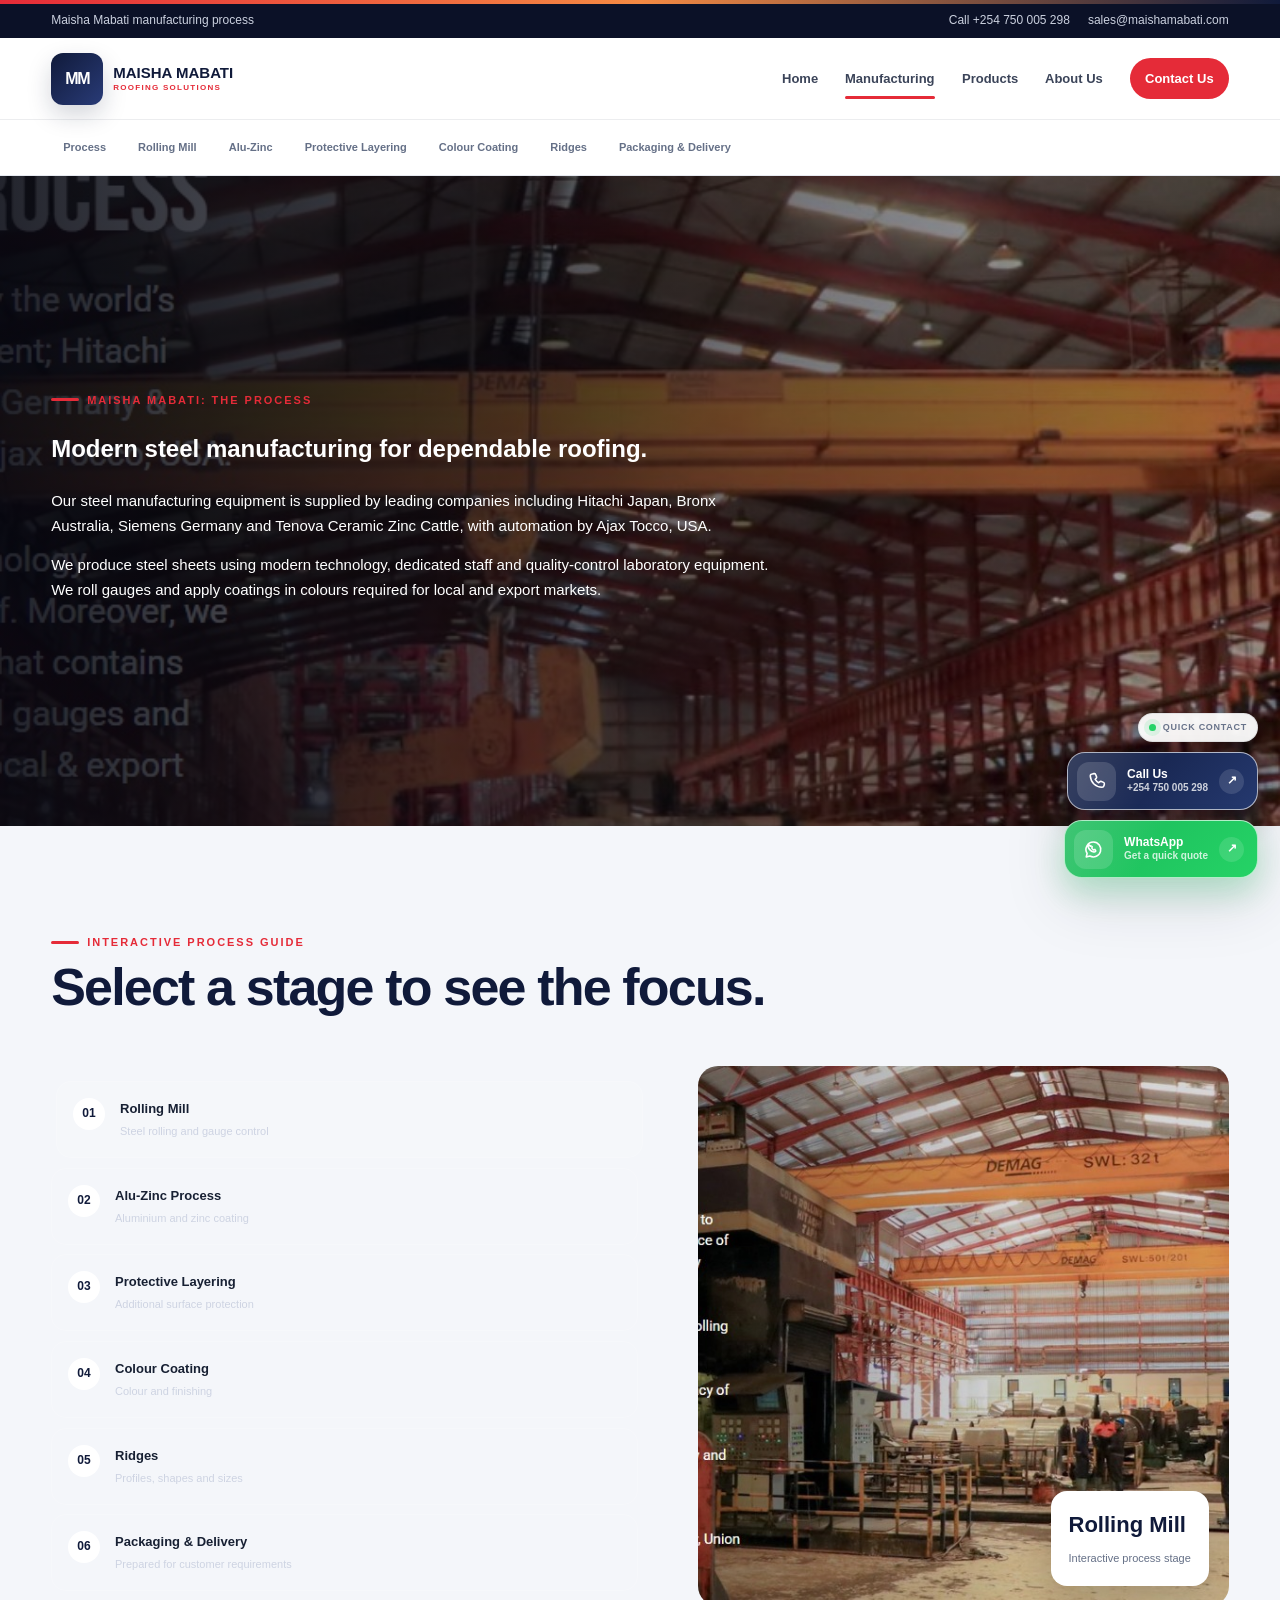
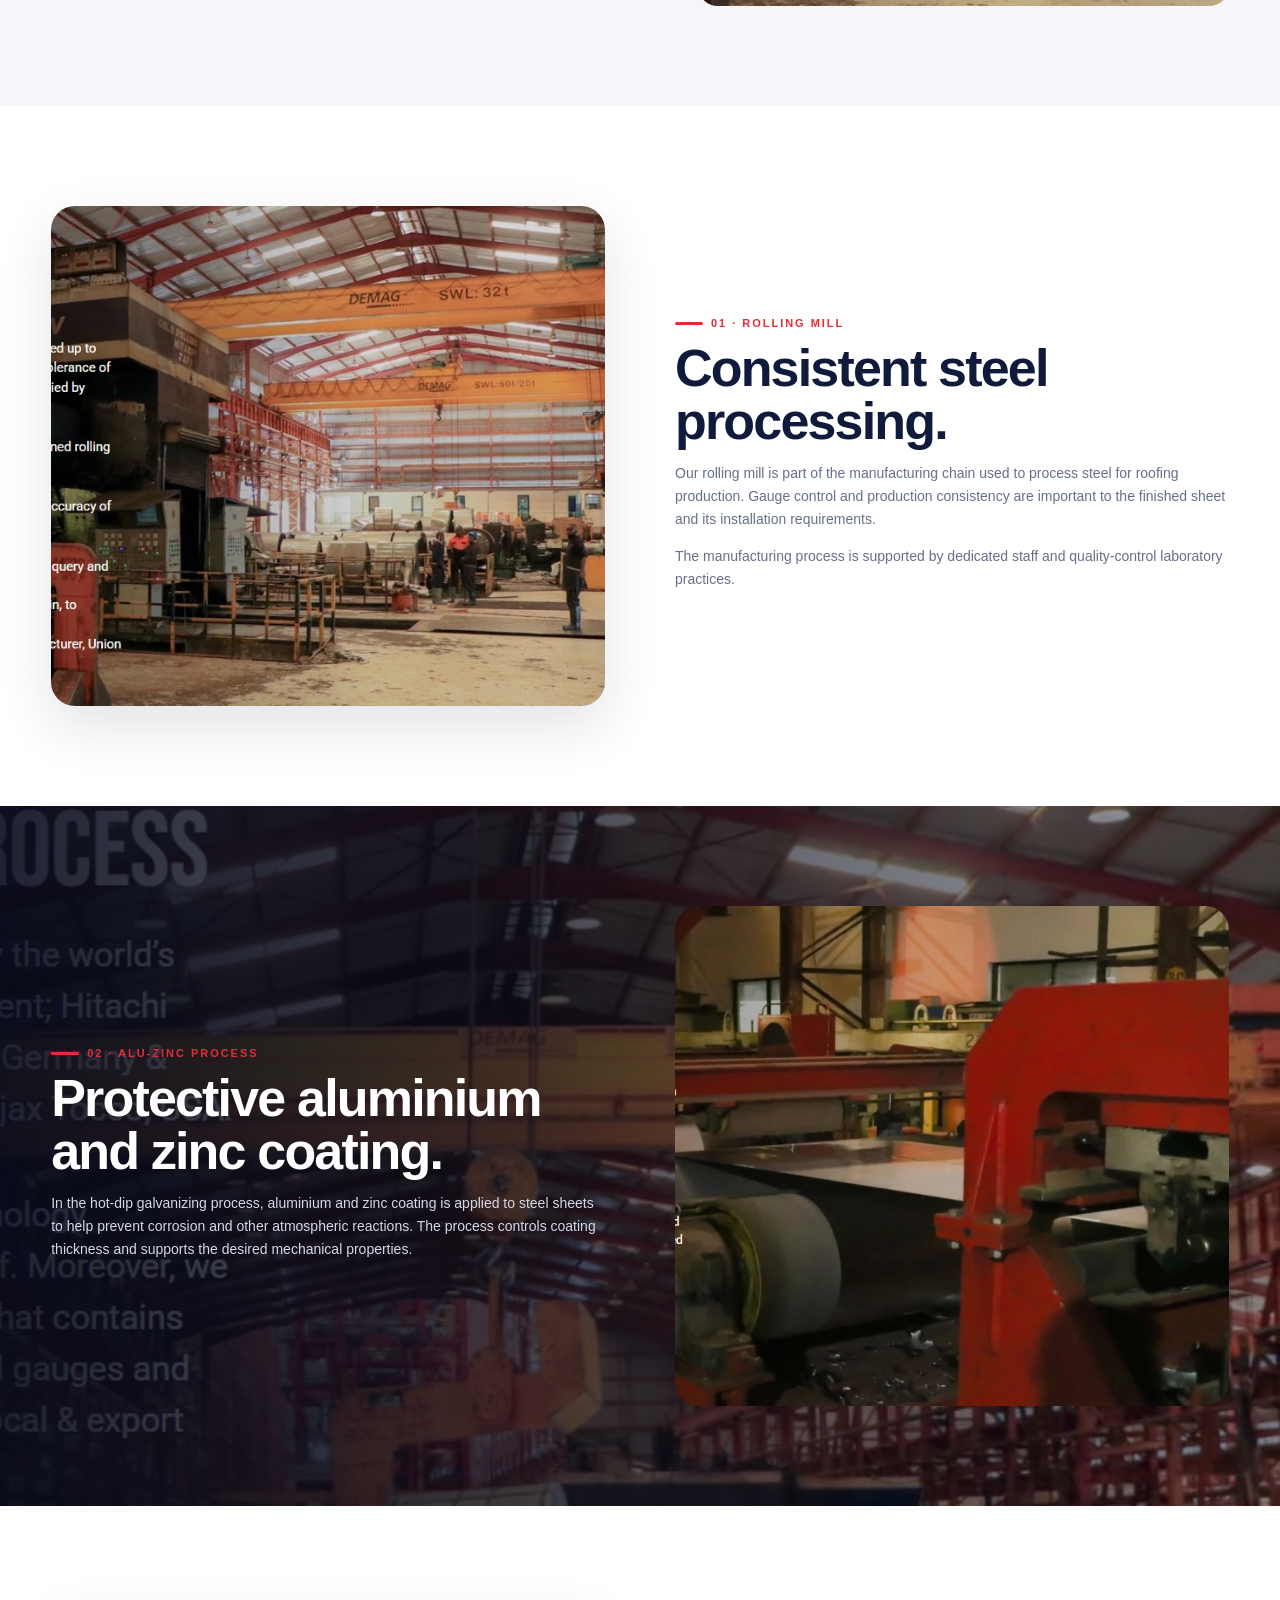
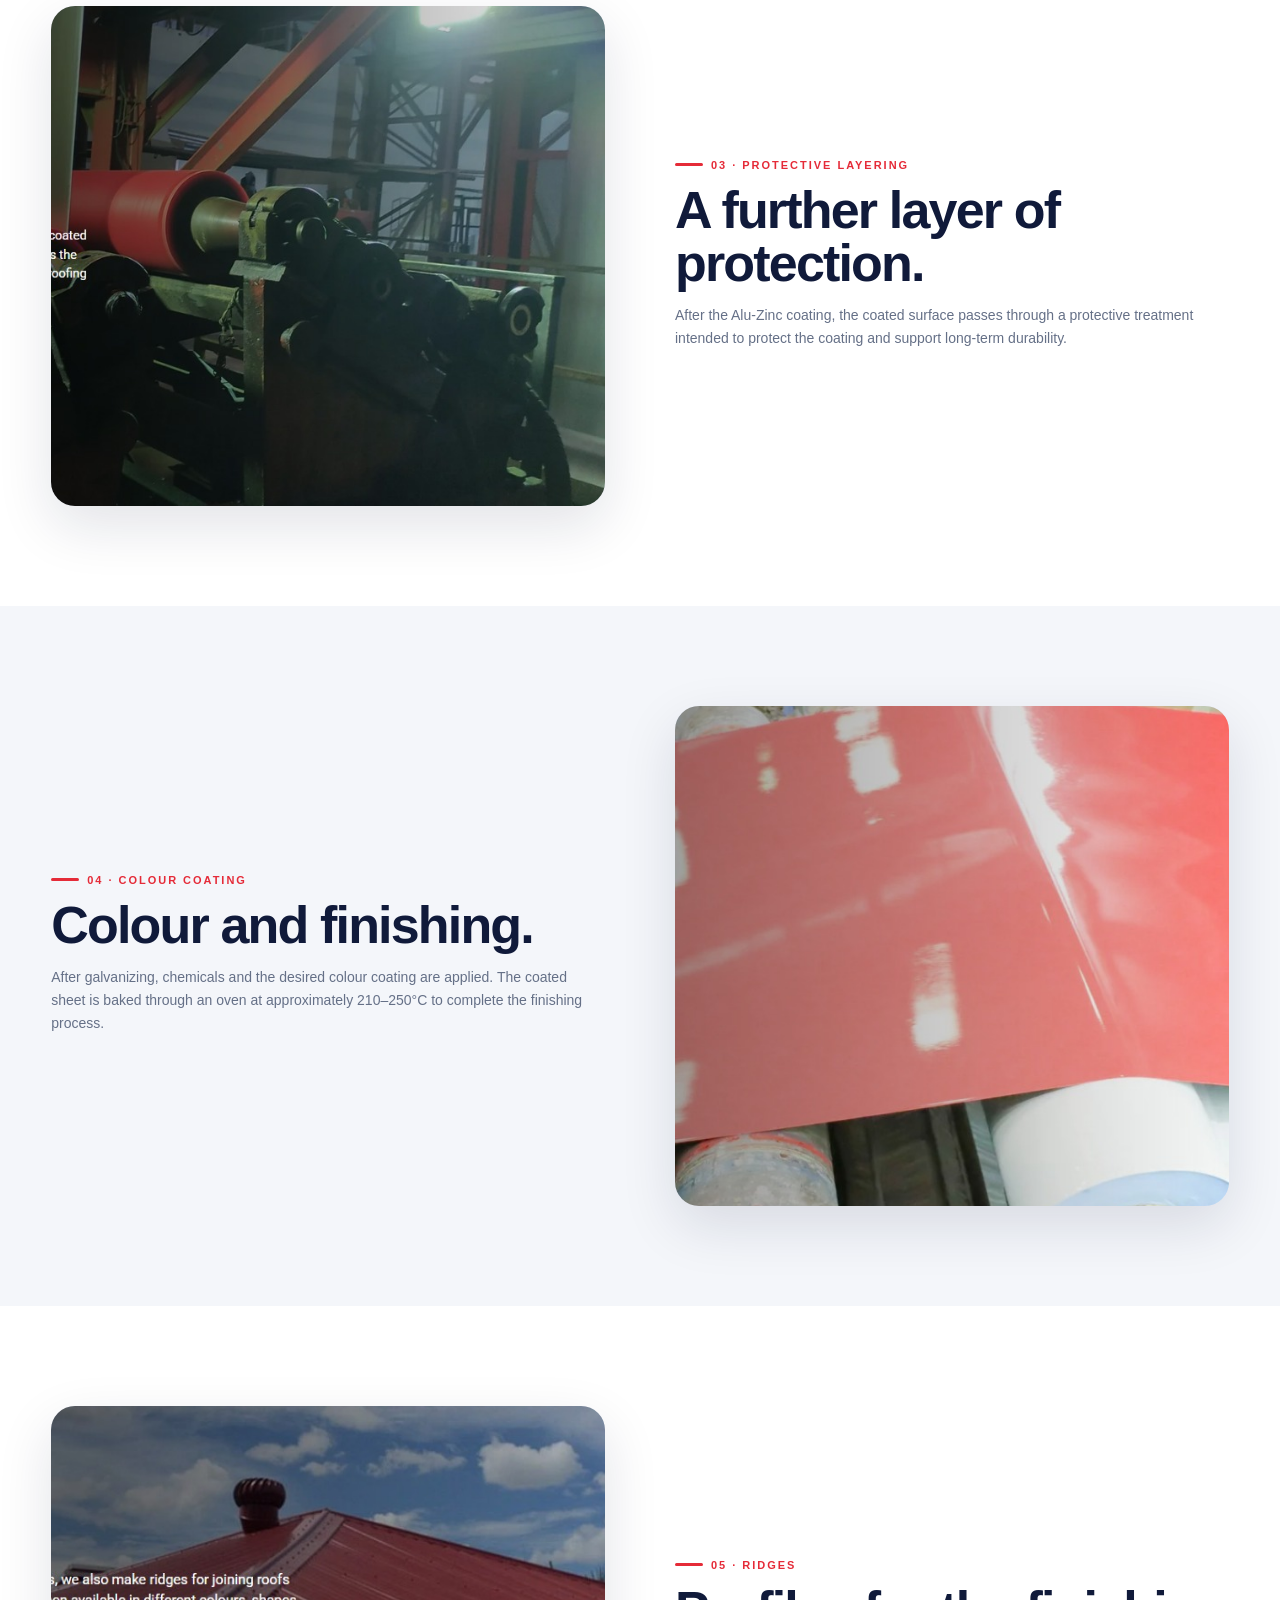
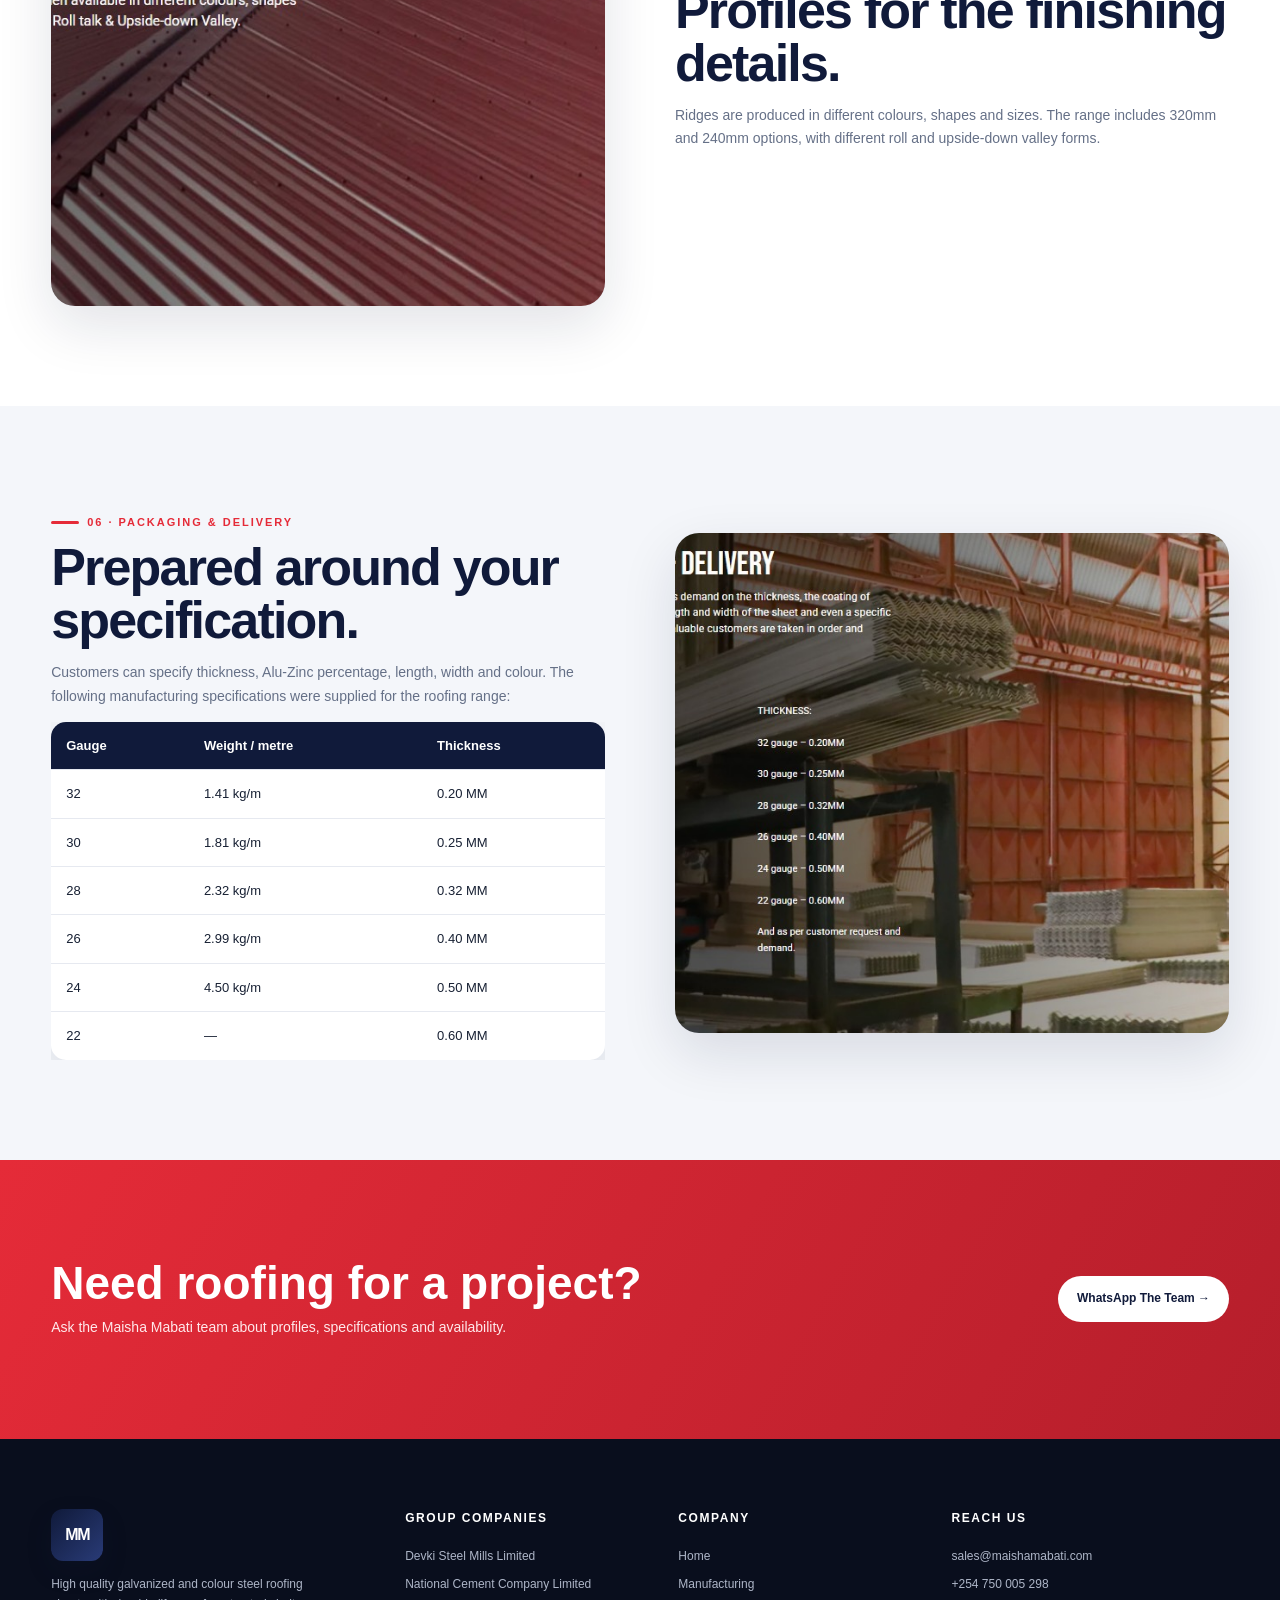
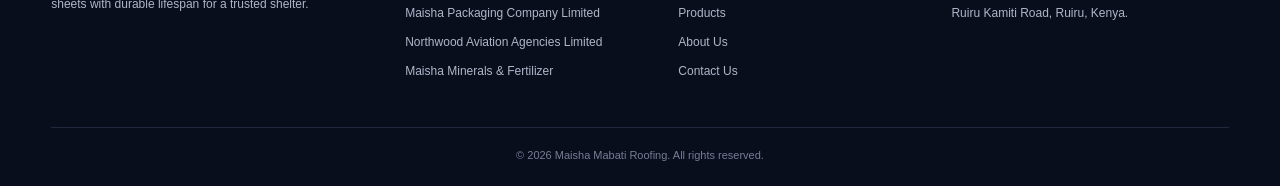
<file: manufacturing.html>
<!doctype html><html lang="en-KE"><head><meta charset="utf-8"><meta name="viewport" content="width=device-width,initial-scale=1"><title>Maisha Mabati Manufacturing Process | Alu-Zinc & Roofing</title><meta name="description" content="Explore the Maisha Mabati manufacturing process: rolling mill, Alu-Zinc coating, protective layering, colour coating, ridges, packaging and delivery in Kenya."><meta name="robots" content="index,follow"><link rel="canonical" href="https://maishamabati.com/manufacturing.html"><link rel="stylesheet" href="css/style.css"></head><body><div class="progress"></div><div class="topline"></div><div class="utility"><div class="container"><span>Maisha Mabati manufacturing process</span><div class="utility-links"><a href="tel:+254750005298">Call +254 750 005 298</a><a class="hide-mobile" href="mailto:sales@maishamabati.com">sales@maishamabati.com</a></div></div></div><header class="site-header"><div class="container nav"><a class="brand" href="index.html"><span class="brand-mark" aria-hidden="true">MM</span><span class="brand-text">MAISHA MABATI<small>ROOFING SOLUTIONS</small></span></a><nav class="nav-links"><a href="index.html">Home</a><a class="active" href="manufacturing.html">Manufacturing</a><a href="products.html">Products</a><a href="about.html">About Us</a><a href="contact.html" class="nav-cta">Contact Us</a></nav><button class="nav-toggle">☰</button></div><div class="mobile-menu"><a href="index.html">Home</a><a href="manufacturing.html">Manufacturing</a><a href="products.html">Products</a><a href="about.html">About Us</a><a href="contact.html">Contact Us</a></div></header><nav class="process-nav"><div class="container"><a href="#process">Process</a><a href="#rolling">Rolling Mill</a><a href="#aluzinc">Alu-Zinc</a><a href="#protective">Protective Layering</a><a href="#paint">Colour Coating</a><a href="#ridges">Ridges</a><a href="#packaging">Packaging &amp; Delivery</a></div></nav><main><section class="process-section" id="process" style="background-image:url('assets/images/process-bg.jpg')"><div class="container"><div class="process-content reveal"><span class="eyebrow">Maisha Mabati: The Process</span><h1>Modern steel manufacturing for dependable roofing.</h1><p>Our steel manufacturing equipment is supplied by leading companies including Hitachi Japan, Bronx Australia, Siemens Germany and Tenova Ceramic Zinc Cattle, with automation by Ajax Tocco, USA.</p><p>We produce steel sheets using modern technology, dedicated staff and quality-control laboratory equipment. We roll gauges and apply coatings in colours required for local and export markets.</p></div></div></section>
<section class="section feature-band"><div class="container"><div class="section-head"><div><span class="eyebrow">Interactive Process Guide</span><h2 class="section-title">Select a stage to see the focus.</h2></div></div><div class="process-grid"><div class="process-steps"><div class="process-step active" data-title="Rolling Mill" data-image="assets/images/rolling-bg.jpg" data-text="Steel is processed through controlled rolling equipment to achieve the required gauge and consistent sheet characteristics."><b>01</b><div><strong>Rolling Mill</strong><span>Steel rolling and gauge control</span></div></div><div class="process-step" data-title="Alu-Zinc Process" data-image="assets/images/aluzinc-bg.jpg" data-text="In the hot-dip galvanizing process, aluminium and zinc coating is applied to steel sheets to help protect against corrosion and atmospheric reactions."><b>02</b><div><strong>Alu-Zinc Process</strong><span>Aluminium and zinc coating</span></div></div><div class="process-step" data-title="Protective Layering" data-image="assets/images/protective-bg.jpg" data-text="The coated surface passes through a protective treatment designed to improve the durability of the Alu-Zinc coating."><b>03</b><div><strong>Protective Layering</strong><span>Additional surface protection</span></div></div><div class="process-step" data-title="Colour Coating" data-image="assets/images/paint-bg.jpg" data-text="After galvanizing, chemicals and the desired colour coating are applied. The sheet is then baked through an oven at approximately 210–250°C."><b>04</b><div><strong>Colour Coating</strong><span>Colour and finishing</span></div></div><div class="process-step" data-title="Ridges" data-image="assets/images/ridges-bg.jpg" data-text="Ridges are produced in different colours, shapes and sizes. The range includes 320mm and 240mm options as well as different roll and valley forms."><b>05</b><div><strong>Ridges</strong><span>Profiles, shapes and sizes</span></div></div><div class="process-step" data-title="Packaging & Delivery" data-image="assets/images/packaging-bg.jpg" data-text="Customers can specify thickness, Alu-Zinc percentage, length, width and colour. Finished products are prepared for dispatch according to project requirements."><b>06</b><div><strong>Packaging &amp; Delivery</strong><span>Prepared for customer requirements</span></div></div></div><div class="media-card" style="box-shadow:none;border-radius:20px;overflow:hidden"><img data-process-image src="assets/images/rolling-bg.jpg" alt="Maisha Mabati rolling mill" style="height:540px"><div class="media-badge"><strong data-process-title>Rolling Mill</strong><span>Interactive process stage</span></div></div></div></div></section>
<section class="section" id="rolling"><div class="container split"><div class="media-card reveal"><img src="assets/images/rolling-bg.jpg" alt="Rolling mill equipment" loading="lazy"></div><div class="story reveal"><span class="eyebrow">01 · Rolling Mill</span><h2 class="section-title">Consistent steel processing.</h2><p>Our rolling mill is part of the manufacturing chain used to process steel for roofing production. Gauge control and production consistency are important to the finished sheet and its installation requirements.</p><p>The manufacturing process is supported by dedicated staff and quality-control laboratory practices.</p></div></div></section>
<section class="section process-preview" id="aluzinc"><div class="container split"><div class="story reveal"><span class="eyebrow">02 · Alu-Zinc Process</span><h2 class="section-title">Protective aluminium and zinc coating.</h2><p class="section-copy">In the hot-dip galvanizing process, aluminium and zinc coating is applied to steel sheets to help prevent corrosion and other atmospheric reactions. The process controls coating thickness and supports the desired mechanical properties.</p></div><div class="media-card reveal" style="box-shadow:none"><img src="assets/images/aluzinc-bg.jpg" alt="Alu-Zinc coating process" loading="lazy"></div></div></section>
<section class="section" id="protective"><div class="container split"><div class="media-card reveal"><img src="assets/images/protective-bg.jpg" alt="Protective layering manufacturing process" loading="lazy"></div><div class="story reveal"><span class="eyebrow">03 · Protective Layering</span><h2 class="section-title">A further layer of protection.</h2><p>After the Alu-Zinc coating, the coated surface passes through a protective treatment intended to protect the coating and support long-term durability.</p></div></div></section>
<section class="section feature-band" id="paint"><div class="container split"><div class="story reveal"><span class="eyebrow">04 · Colour Coating</span><h2 class="section-title">Colour and finishing.</h2><p>After galvanizing, chemicals and the desired colour coating are applied. The coated sheet is baked through an oven at approximately 210–250°C to complete the finishing process.</p></div><div class="media-card reveal"><img src="assets/images/paint-bg.jpg" alt="Colour coating process for roofing sheets" loading="lazy"></div></div></section>
<section class="section" id="ridges"><div class="container split"><div class="media-card reveal"><img src="assets/images/ridges-bg.jpg" alt="Maisha Mabati ridges and roofing profiles" loading="lazy"></div><div class="story reveal"><span class="eyebrow">05 · Ridges</span><h2 class="section-title">Profiles for the finishing details.</h2><p>Ridges are produced in different colours, shapes and sizes. The range includes 320mm and 240mm options, with different roll and upside-down valley forms.</p></div></div></section>
<section class="section feature-band" id="packaging"><div class="container split"><div class="story reveal"><span class="eyebrow">06 · Packaging &amp; Delivery</span><h2 class="section-title">Prepared around your specification.</h2><p>Customers can specify thickness, Alu-Zinc percentage, length, width and colour. The following manufacturing specifications were supplied for the roofing range:</p><div style="overflow:auto"><table class="spec-table"><thead><tr><th>Gauge</th><th>Weight / metre</th><th>Thickness</th></tr></thead><tbody><tr><td>32</td><td>1.41 kg/m</td><td>0.20 MM</td></tr><tr><td>30</td><td>1.81 kg/m</td><td>0.25 MM</td></tr><tr><td>28</td><td>2.32 kg/m</td><td>0.32 MM</td></tr><tr><td>26</td><td>2.99 kg/m</td><td>0.40 MM</td></tr><tr><td>24</td><td>4.50 kg/m</td><td>0.50 MM</td></tr><tr><td>22</td><td>—</td><td>0.60 MM</td></tr></tbody></table></div></div><div class="media-card reveal"><img src="assets/images/packaging-bg.jpg" alt="Roofing sheets prepared for packaging and delivery" loading="lazy"></div></div></section><section class="section cta"><div class="container cta-inner"><div><h2>Need roofing for a project?</h2><p>Ask the Maisha Mabati team about profiles, specifications and availability.</p></div><a class="btn alt" data-wa="Hello Maisha Mabati Roofing, I would like help selecting roofing sheets for my project." href="https://wa.me/254750005298">WhatsApp The Team →</a></div></section></main><footer class="footer"><div class="container footer-grid"><div class="footer-brand"><div class="brand-mark">MM</div><p>High quality galvanized and colour steel roofing sheets with durable lifespan for a trusted shelter.</p></div><div><h3>Group Companies</h3><ul><li><a href="https://devkisteel.com/">Devki Steel Mills Limited</a></li><li><a href="https://nccke.com/">National Cement Company Limited</a></li><li><a href="https://maishapackaging.com/">Maisha Packaging Company Limited</a></li><li><a href="https://nwa.co.ke/">Northwood Aviation Agencies Limited</a></li><li><a href="https://mavunofertilizers.com/">Maisha Minerals &amp; Fertilizer</a></li></ul></div><div><h3>Company</h3><ul><li><a href="index.html">Home</a></li><li><a href="manufacturing.html">Manufacturing</a></li><li><a href="products.html">Products</a></li><li><a href="about.html">About Us</a></li><li><a href="contact.html">Contact Us</a></li></ul></div><div><h3>Reach Us</h3><ul><li><a href="mailto:sales@maishamabati.com">sales@maishamabati.com</a></li><li><a href="tel:+254750005298">+254 750 005 298</a></li><li>Ruiru Kamiti Road, Ruiru, Kenya.</li></ul></div></div><div class="container copyright">© <span data-year></span> Maisha Mabati Roofing. All rights reserved.</div></footer><div class="contact-dock" aria-label="Quick contact options">
  <div class="contact-dock__hint"><span class="contact-dock__dot"></span> Quick contact</div>
  <a class="float-btn float-call" href="tel:+254750005298" aria-label="Call Maisha Mabati on +254 750 005 298">
    <span class="float-icon" aria-hidden="true"><svg viewBox="0 0 24 24" focusable="false"><path d="M7.2 3.5 9.1 3a1.7 1.7 0 0 1 1.9 1l1 2.4a1.8 1.8 0 0 1-.4 2l-1.1 1.1a12.5 12.5 0 0 0 4 4l1.1-1.1a1.8 1.8 0 0 1 2-.4l2.4 1a1.7 1.7 0 0 1 1 1.9l-.5 1.9a2.3 2.3 0 0 1-2.2 1.7C10.9 18.5 5.5 13.1 4.9 5.7A2.3 2.3 0 0 1 7.2 3.5Z"/></svg></span>
    <span class="float-copy"><strong>Call Us</strong><small>+254 750 005 298</small></span><span class="float-arrow" aria-hidden="true">↗</span>
  </a>
  <a class="float-btn float-wa" data-wa="Hello Maisha Mabati Roofing, I would like to enquire about your roofing products." href="https://wa.me/254750005298" aria-label="WhatsApp Maisha Mabati on +254 750 005 298">
    <span class="float-icon" aria-hidden="true"><svg viewBox="0 0 24 24" focusable="false"><path d="M12 3.5a8.5 8.5 0 0 0-7.3 13l-1 4 4.1-1a8.5 8.5 0 1 0 4.2-16Zm-3.7 4.7c.2-.2.5-.3.8-.2l1.1.5c.3.1.4.4.3.7l-.5 1.1c.5 1 1.2 1.7 2.2 2.2l1.1-.5c.3-.1.6 0 .7.3l.5 1.1c.1.3 0 .6-.2.8-.5.5-1.2.8-1.9.6-3.7-.9-5.9-3.1-6.8-6.8-.2-.7.1-1.4.6-1.9Z"/></svg></span>
    <span class="float-copy"><strong>WhatsApp</strong><small>Get a quick quote</small></span><span class="float-arrow" aria-hidden="true">↗</span>
  </a>
</div><button class="backtop">↑</button><script src="js/main.js"></script></body></html>
</file>
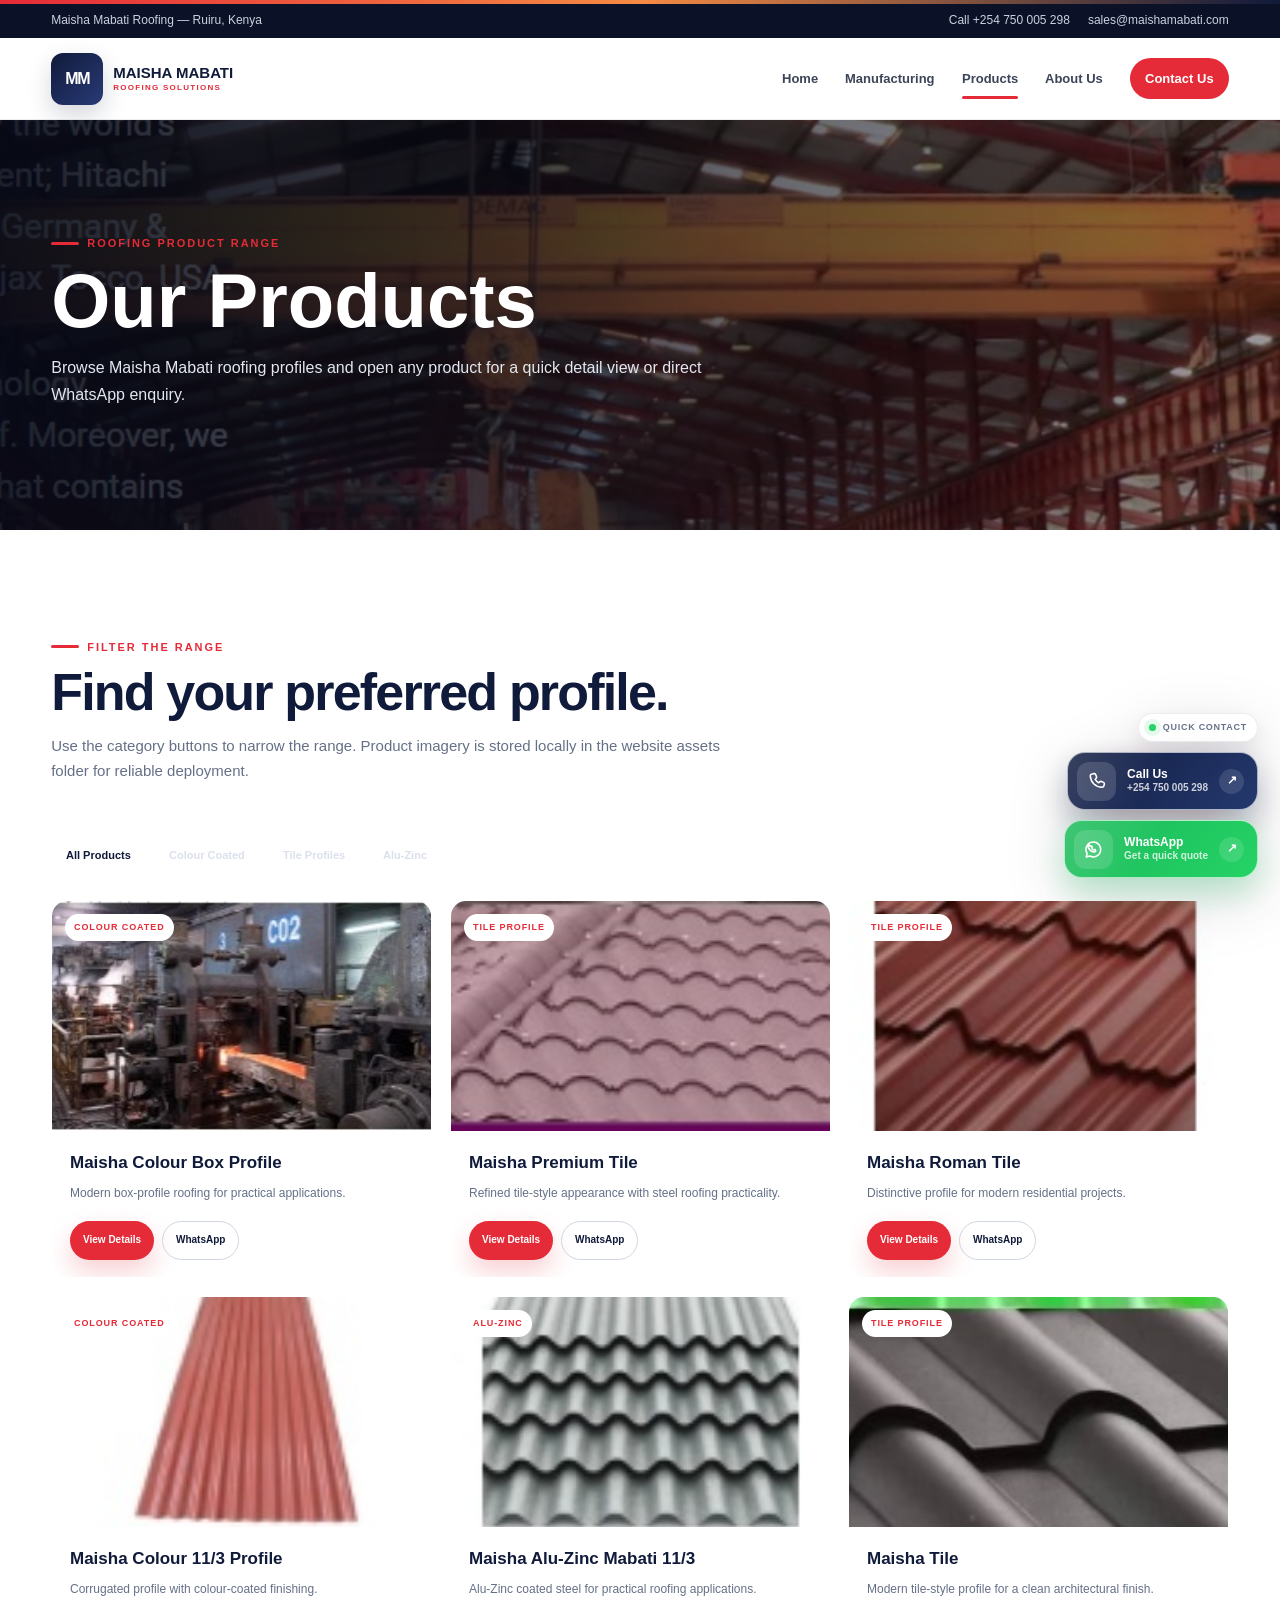
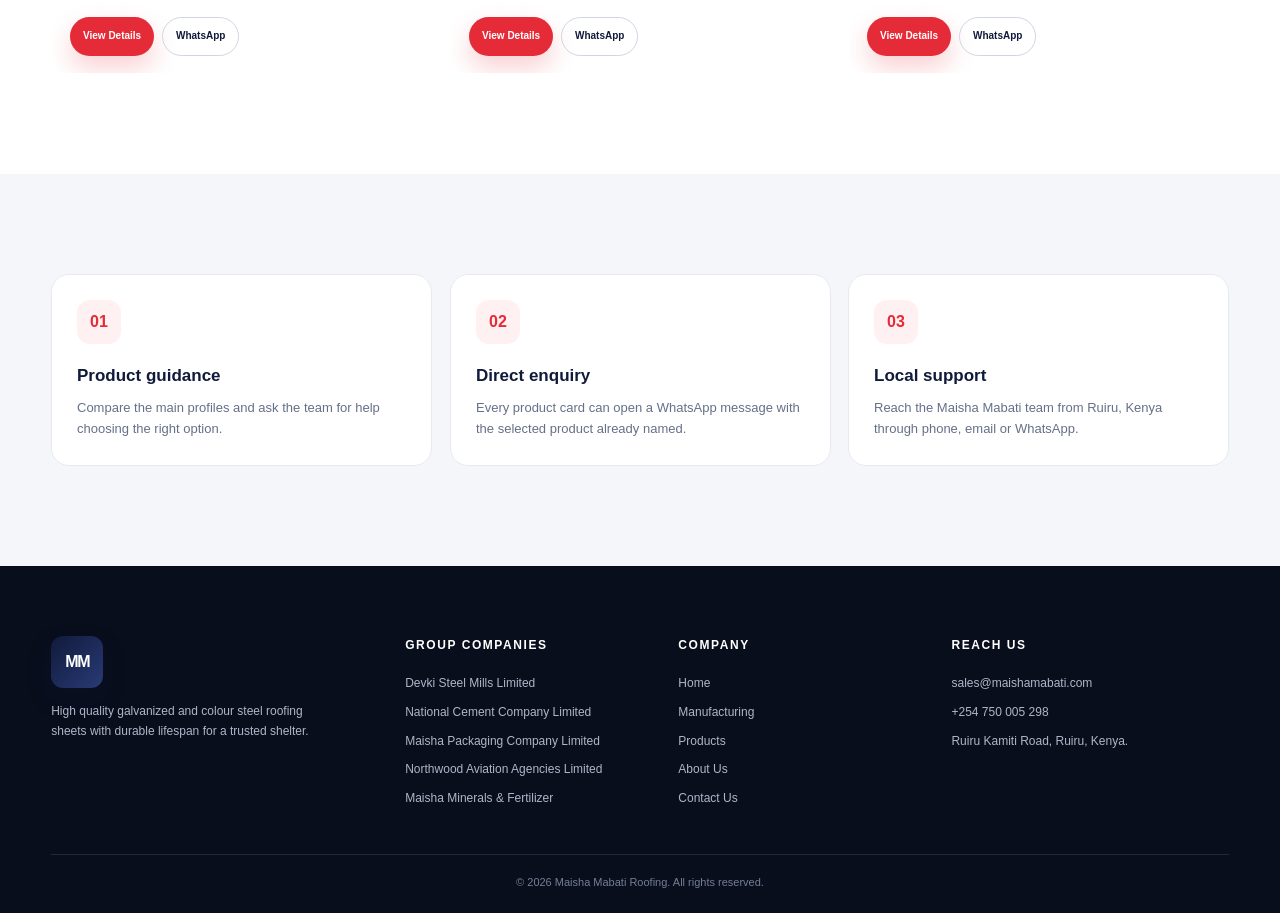
<file: products.html>
<!doctype html><html lang="en-KE"><head><meta charset="utf-8"><meta name="viewport" content="width=device-width,initial-scale=1"><title>Maisha Mabati Products | Roofing Sheets Kenya</title><meta name="description" content="Explore Maisha Mabati roofing products in Kenya including colour box profile, tile profiles, Alu-Zinc 11/3 and more. WhatsApp +254 750 005 298."><meta name="robots" content="index,follow"><link rel="canonical" href="https://maishamabati.com/products.html"><link rel="stylesheet" href="css/style.css"><script type="application/ld+json">{"@context":"https://schema.org","@type":"ItemList","name":"Maisha Mabati Roofing Products","itemListElement":[{"@type":"ListItem","position":1,"name":"Maisha Colour Box Profile"},{"@type":"ListItem","position":2,"name":"Maisha Premium Tile"},{"@type":"ListItem","position":3,"name":"Maisha Roman Tile"},{"@type":"ListItem","position":4,"name":"Maisha Colour 11/3 Profile"},{"@type":"ListItem","position":5,"name":"Maisha Alu-Zinc Mabati 11/3"},{"@type":"ListItem","position":6,"name":"Maisha Tile"}]}</script></head><body><div class="progress"></div><div class="topline"></div><div class="utility"><div class="container"><span>Maisha Mabati Roofing — Ruiru, Kenya</span><div class="utility-links"><a href="tel:+254750005298">Call +254 750 005 298</a><a class="hide-mobile" href="mailto:sales@maishamabati.com">sales@maishamabati.com</a></div></div></div><header class="site-header"><div class="container nav"><a class="brand" href="index.html"><span class="brand-mark" aria-hidden="true">MM</span><span class="brand-text">MAISHA MABATI<small>ROOFING SOLUTIONS</small></span></a><nav class="nav-links"><a href="index.html">Home</a><a href="manufacturing.html">Manufacturing</a><a class="active" href="products.html">Products</a><a href="about.html">About Us</a><a href="contact.html" class="nav-cta">Contact Us</a></nav><button class="nav-toggle" aria-label="Open navigation">☰</button></div><div class="mobile-menu"><a href="index.html">Home</a><a href="manufacturing.html">Manufacturing</a><a href="products.html">Products</a><a href="about.html">About Us</a><a href="contact.html">Contact Us</a></div></header><main><section class="page-hero"><div class="container"><span class="eyebrow">Roofing Product Range</span><h1>Our Products</h1><p>Browse Maisha Mabati roofing profiles and open any product for a quick detail view or direct WhatsApp enquiry.</p></div></section><section class="section"><div class="container"><div class="section-head"><div><span class="eyebrow">Filter The Range</span><h2 class="section-title">Find your preferred profile.</h2><p class="section-copy">Use the category buttons to narrow the range. Product imagery is stored locally in the website assets folder for reliable deployment.</p></div><a class="btn" data-wa="Hello Maisha Mabati Roofing, I need help choosing a roofing product for my project." href="https://wa.me/254750005298">Ask For Help →</a></div><div class="filter-row"><button class="filter-btn active" data-filter="all">All Products</button><button class="filter-btn" data-filter="colour">Colour Coated</button><button class="filter-btn" data-filter="tile">Tile Profiles</button><button class="filter-btn" data-filter="aluzinc">Alu-Zinc</button></div><div class="product-grid">
<article class="product-card reveal" data-category="colour" data-category-label="Colour Coated" data-title="Maisha Colour Box Profile" data-image="assets/images/box.jpg" data-description="A practical box-profile roofing option for residential, agricultural and commercial projects."><div class="product-image"><img src="assets/images/box.jpg" alt="Maisha Colour Box Profile" loading="lazy"><span class="product-tag">Colour Coated</span></div><div class="product-body"><h3>Maisha Colour Box Profile</h3><p>Modern box-profile roofing for practical applications.</p><div class="product-actions"><button class="btn product-more">View Details</button><a class="btn outline" data-wa="Hello Maisha Mabati Roofing, I am interested in the Maisha Colour Box Profile. Please send me a quotation." href="https://wa.me/254750005298">WhatsApp</a></div></div></article>
<article class="product-card reveal" data-category="tile" data-category-label="Tile Profile" data-title="Maisha Premium Tile" data-image="assets/images/premium.jpg" data-description="A tile-style roofing profile designed for a refined residential finish."><div class="product-image"><img src="assets/images/premium.jpg" alt="Maisha Premium Tile" loading="lazy"><span class="product-tag">Tile Profile</span></div><div class="product-body"><h3>Maisha Premium Tile</h3><p>Refined tile-style appearance with steel roofing practicality.</p><div class="product-actions"><button class="btn product-more">View Details</button><a class="btn outline" data-wa="Hello Maisha Mabati Roofing, I am interested in the Maisha Premium Tile. Please send me a quotation." href="https://wa.me/254750005298">WhatsApp</a></div></div></article>
<article class="product-card reveal" data-category="tile" data-category-label="Tile Profile" data-title="Maisha Roman Tile" data-image="assets/images/roman.jpg" data-description="A Roman-style tile profile for a distinctive architectural roof finish."><div class="product-image"><img src="assets/images/roman.jpg" alt="Maisha Roman Tile" loading="lazy"><span class="product-tag">Tile Profile</span></div><div class="product-body"><h3>Maisha Roman Tile</h3><p>Distinctive profile for modern residential projects.</p><div class="product-actions"><button class="btn product-more">View Details</button><a class="btn outline" data-wa="Hello Maisha Mabati Roofing, I am interested in the Maisha Roman Tile. Please send me a quotation." href="https://wa.me/254750005298">WhatsApp</a></div></div></article>
<article class="product-card reveal" data-category="colour" data-category-label="Colour Coated" data-title="Maisha Colour 11/3 Profile" data-image="assets/images/colour.jpg" data-description="A corrugated colour-coated profile for a wide range of roofing applications."><div class="product-image"><img src="assets/images/colour.jpg" alt="Maisha Colour 11/3 Profile" loading="lazy"><span class="product-tag">Colour Coated</span></div><div class="product-body"><h3>Maisha Colour 11/3 Profile</h3><p>Corrugated profile with colour-coated finishing.</p><div class="product-actions"><button class="btn product-more">View Details</button><a class="btn outline" data-wa="Hello Maisha Mabati Roofing, I am interested in the Maisha Colour 11/3 Profile. Please send me a quotation." href="https://wa.me/254750005298">WhatsApp</a></div></div></article>
<article class="product-card reveal" data-category="aluzinc" data-category-label="Alu-Zinc" data-title="Maisha Alu-Zinc Mabati 11/3" data-image="assets/images/aluzinc.jpg" data-description="Alu-Zinc coated steel roofing with a practical corrugated profile."><div class="product-image"><img src="assets/images/aluzinc.jpg" alt="Maisha Alu-Zinc Mabati 11/3" loading="lazy"><span class="product-tag">Alu-Zinc</span></div><div class="product-body"><h3>Maisha Alu-Zinc Mabati 11/3</h3><p>Alu-Zinc coated steel for practical roofing applications.</p><div class="product-actions"><button class="btn product-more">View Details</button><a class="btn outline" data-wa="Hello Maisha Mabati Roofing, I am interested in the Maisha Alu-Zinc Mabati 11/3. Please send me a quotation." href="https://wa.me/254750005298">WhatsApp</a></div></div></article>
<article class="product-card reveal" data-category="tile" data-category-label="Tile Profile" data-title="Maisha Tile" data-image="assets/images/tile.jpg" data-description="A modern tile-style steel roofing profile for residential and architectural applications."><div class="product-image"><img src="assets/images/tile.jpg" alt="Maisha Tile" loading="lazy"><span class="product-tag">Tile Profile</span></div><div class="product-body"><h3>Maisha Tile</h3><p>Modern tile-style profile for a clean architectural finish.</p><div class="product-actions"><button class="btn product-more">View Details</button><a class="btn outline" data-wa="Hello Maisha Mabati Roofing, I am interested in Maisha Tile. Please send me a quotation." href="https://wa.me/254750005298">WhatsApp</a></div></div></article>
</div></div></section><section class="section feature-band"><div class="container feature-grid"><article class="feature"><div class="feature-icon">01</div><h3>Product guidance</h3><p>Compare the main profiles and ask the team for help choosing the right option.</p></article><article class="feature"><div class="feature-icon">02</div><h3>Direct enquiry</h3><p>Every product card can open a WhatsApp message with the selected product already named.</p></article><article class="feature"><div class="feature-icon">03</div><h3>Local support</h3><p>Reach the Maisha Mabati team from Ruiru, Kenya through phone, email or WhatsApp.</p></article></div></section></main><footer class="footer"><div class="container footer-grid"><div class="footer-brand"><div class="brand-mark">MM</div><p>High quality galvanized and colour steel roofing sheets with durable lifespan for a trusted shelter.</p></div><div><h3>Group Companies</h3><ul><li><a href="https://devkisteel.com/">Devki Steel Mills Limited</a></li><li><a href="https://nccke.com/">National Cement Company Limited</a></li><li><a href="https://maishapackaging.com/">Maisha Packaging Company Limited</a></li><li><a href="https://nwa.co.ke/">Northwood Aviation Agencies Limited</a></li><li><a href="https://mavunofertilizers.com/">Maisha Minerals &amp; Fertilizer</a></li></ul></div><div><h3>Company</h3><ul><li><a href="index.html">Home</a></li><li><a href="manufacturing.html">Manufacturing</a></li><li><a href="products.html">Products</a></li><li><a href="about.html">About Us</a></li><li><a href="contact.html">Contact Us</a></li></ul></div><div><h3>Reach Us</h3><ul><li><a href="mailto:sales@maishamabati.com">sales@maishamabati.com</a></li><li><a href="tel:+254750005298">+254 750 005 298</a></li><li>Ruiru Kamiti Road, Ruiru, Kenya.</li></ul></div></div><div class="container copyright">© <span data-year></span> Maisha Mabati Roofing. All rights reserved.</div></footer><div class="contact-dock" aria-label="Quick contact options">
  <div class="contact-dock__hint"><span class="contact-dock__dot"></span> Quick contact</div>
  <a class="float-btn float-call" href="tel:+254750005298" aria-label="Call Maisha Mabati on +254 750 005 298">
    <span class="float-icon" aria-hidden="true"><svg viewBox="0 0 24 24" focusable="false"><path d="M7.2 3.5 9.1 3a1.7 1.7 0 0 1 1.9 1l1 2.4a1.8 1.8 0 0 1-.4 2l-1.1 1.1a12.5 12.5 0 0 0 4 4l1.1-1.1a1.8 1.8 0 0 1 2-.4l2.4 1a1.7 1.7 0 0 1 1 1.9l-.5 1.9a2.3 2.3 0 0 1-2.2 1.7C10.9 18.5 5.5 13.1 4.9 5.7A2.3 2.3 0 0 1 7.2 3.5Z"/></svg></span>
    <span class="float-copy"><strong>Call Us</strong><small>+254 750 005 298</small></span><span class="float-arrow" aria-hidden="true">↗</span>
  </a>
  <a class="float-btn float-wa" data-wa="Hello Maisha Mabati Roofing, I would like to enquire about your roofing products." href="https://wa.me/254750005298" aria-label="WhatsApp Maisha Mabati on +254 750 005 298">
    <span class="float-icon" aria-hidden="true"><svg viewBox="0 0 24 24" focusable="false"><path d="M12 3.5a8.5 8.5 0 0 0-7.3 13l-1 4 4.1-1a8.5 8.5 0 1 0 4.2-16Zm-3.7 4.7c.2-.2.5-.3.8-.2l1.1.5c.3.1.4.4.3.7l-.5 1.1c.5 1 1.2 1.7 2.2 2.2l1.1-.5c.3-.1.6 0 .7.3l.5 1.1c.1.3 0 .6-.2.8-.5.5-1.2.8-1.9.6-3.7-.9-5.9-3.1-6.8-6.8-.2-.7.1-1.4.6-1.9Z"/></svg></span>
    <span class="float-copy"><strong>WhatsApp</strong><small>Get a quick quote</small></span><span class="float-arrow" aria-hidden="true">↗</span>
  </a>
</div><button class="backtop" aria-label="Back to top">↑</button><div class="modal"><div class="modal-box"><button class="modal-close">×</button><div class="modal-grid"><img data-modal-img src="assets/images/fallback.jpg" alt="Roofing product"><div class="modal-copy"><span class="eyebrow">Product Details</span><h2 data-modal-title>Product</h2><p data-modal-desc></p><div class="modal-meta" data-modal-meta></div><a class="btn" data-modal-wa href="https://wa.me/254750005298">Ask On WhatsApp →</a></div></div></div></div><script src="js/main.js"></script></body></html>
</file>
<file: css/style.css>
:root{--navy:#101a3a;--navy2:#172653;--red:#e52b38;--red2:#ff4b56;--ink:#172033;--muted:#657087;--soft:#f4f6fa;--line:#e6e9f0;--white:#fff;--shadow:0 20px 55px rgba(16,26,58,.12);--radius:18px;--max:1180px}
*{box-sizing:border-box}html{scroll-behavior:smooth}body{margin:0;font-family:Inter,Arial,Helvetica,sans-serif;color:var(--ink);background:#fff;line-height:1.65}img{max-width:100%;display:block}a{text-decoration:none;color:inherit}button,input,textarea{font:inherit}.container{width:min(var(--max),92%);margin:auto}.topline{height:4px;background:linear-gradient(90deg,var(--red),#f58a43,var(--navy))}.utility{background:#0b1127;color:#cbd1df;font-size:12px}.utility .container{min-height:34px;display:flex;align-items:center;justify-content:space-between;gap:20px}.utility-links{display:flex;gap:18px;flex-wrap:wrap}.utility a:hover{color:#fff}.site-header{position:sticky;top:0;z-index:100;background:rgba(255,255,255,.96);backdrop-filter:blur(14px);border-bottom:1px solid rgba(20,30,60,.08)}.nav{min-height:78px;display:flex;align-items:center;justify-content:space-between;gap:25px}.brand{display:flex;align-items:center;gap:10px;min-width:210px}.brand img{width:52px;height:52px;object-fit:contain}.brand-mark{width:52px;height:52px;border-radius:12px;background:linear-gradient(135deg,var(--navy),#293b77);display:grid;place-items:center;color:#fff;font-weight:900;letter-spacing:-.08em;box-shadow:0 10px 24px rgba(16,26,58,.18)}.brand-text{font-weight:900;font-size:15px;line-height:1.05;color:var(--navy)}.brand-text small{display:block;color:var(--red);font-size:8px;letter-spacing:.16em;margin-top:4px}.nav-links{display:flex;align-items:center;gap:27px;font-size:13px;font-weight:800}.nav-links a{position:relative;padding:30px 0;color:#3b4459}.nav-links a:after{content:"";position:absolute;left:0;bottom:20px;width:0;height:3px;border-radius:9px;background:var(--red);transition:.25s}.nav-links a:hover:after,.nav-links a.active:after{width:100%}.nav-cta{padding:10px 15px!important;border-radius:999px;background:var(--red);color:#fff!important}.nav-cta:after{display:none}.nav-toggle{display:none;border:0;background:none;color:var(--navy);font-size:28px;cursor:pointer}.mobile-menu{display:none;border-top:1px solid var(--line);padding:8px 4%;background:#fff}.mobile-menu.open{display:grid}.mobile-menu a{padding:13px 0;border-bottom:1px solid var(--line);font-weight:800;font-size:14px}.mobile-menu a:last-child{border:0}
.progress{position:fixed;left:0;top:0;height:3px;width:0;background:var(--red);z-index:200;transition:width .1s}
.hero{position:relative;min-height:650px;color:#fff;overflow:hidden;background:#10162e}.hero-slide{position:absolute;inset:0;background-size:cover;background-position:center;opacity:0;transform:scale(1.04);transition:opacity .8s ease,transform 5s ease}.hero-slide.active{opacity:1;transform:scale(1)}.hero-slide:before{content:"";position:absolute;inset:0;background:linear-gradient(90deg,rgba(5,9,23,.9) 0%,rgba(5,9,23,.58) 44%,rgba(5,9,23,.12) 100%)}.hero-1{background-image:url('../assets/images/hero.jpg')}.hero-2{background-image:url('../assets/images/aluzinc-bg.jpg')}.hero-3{background-image:url('../assets/images/packaging-bg.jpg')}.hero-content{position:relative;z-index:2;min-height:650px;display:flex;align-items:center}.hero-copy{max-width:700px;padding:80px 0;animation:heroDrop .8s ease both}.eyebrow{display:inline-flex;align-items:center;gap:8px;font-size:11px;letter-spacing:.18em;text-transform:uppercase;color:var(--red);font-weight:900}.eyebrow:before{content:"";width:28px;height:3px;border-radius:5px;background:currentColor}.hero .eyebrow{color:#ff7a82}.hero h1{font-size:clamp(44px,6.5vw,82px);line-height:.96;margin:14px 0 20px;letter-spacing:-.045em;max-width:760px}.hero p{font-size:17px;max-width:650px;color:#e9edf7;margin:0}.hero-actions{display:flex;gap:12px;flex-wrap:wrap;margin-top:30px}.btn{display:inline-flex;align-items:center;justify-content:center;gap:9px;padding:13px 19px;border:0;border-radius:999px;background:var(--red);color:#fff;font-weight:900;font-size:12px;cursor:pointer;transition:.25s;box-shadow:0 12px 26px rgba(229,43,56,.22)}.btn:hover{transform:translateY(-3px);box-shadow:0 16px 32px rgba(229,43,56,.3)}.btn.alt{background:#fff;color:var(--navy);box-shadow:none}.btn.outline{background:transparent;color:var(--navy);border:1px solid #cfd5e1;box-shadow:none}.hero .btn.outline{color:#fff;border-color:rgba(255,255,255,.35)}.hero-controls{position:absolute;z-index:4;right:4%;bottom:45px;display:flex;gap:8px}.hero-arrow{width:44px;height:44px;border-radius:50%;border:1px solid rgba(255,255,255,.3);background:rgba(255,255,255,.08);color:#fff;cursor:pointer;font-size:18px}.hero-dots{position:absolute;z-index:4;left:4%;bottom:52px;display:flex;gap:8px}.hero-dot{width:28px;height:4px;border:0;border-radius:99px;background:rgba(255,255,255,.35);cursor:pointer}.hero-dot.active{background:#fff}.hero-scroll{position:absolute;right:4%;bottom:116px;writing-mode:vertical-rl;font-size:10px;letter-spacing:.18em;text-transform:uppercase;color:#cbd2e2;z-index:4}
.hero-glow{position:absolute;inset:0;z-index:1;pointer-events:none;background:radial-gradient(circle at 72% 42%,rgba(255,255,255,.13),transparent 34%),linear-gradient(180deg,rgba(4,7,18,.08),rgba(4,7,18,.2));mix-blend-mode:screen;opacity:.65}
.hero-copy{animation:heroCopyEntrance 1s 1.05s cubic-bezier(.16,1,.3,1) both;will-change:transform,opacity}
.hero-line{display:block;overflow:hidden;clip-path:inset(0 0 100% 0);transform:translateY(22px);opacity:0;animation:heroLineReveal .9s cubic-bezier(.16,1,.3,1) 1.25s forwards}
.hero-line+ .hero-line{animation-delay:1.48s}
.hero-copy p{opacity:0;transform:translateY(18px);animation:heroElementIn .75s ease 1.8s forwards}
.hero-actions{opacity:0;transform:translateY(18px);animation:heroElementIn .75s ease 2.02s forwards}
.hero-progress{position:absolute;left:4%;right:4%;bottom:0;height:3px;background:rgba(255,255,255,.16);z-index:5;overflow:hidden}.hero-progress span{display:block;width:0;height:100%;background:#fff}.hero-progress span.running{animation:heroProgress 4s linear forwards}
.hero-copy.replay{animation:none}.hero-copy.replay .hero-line,.hero-copy.replay p,.hero-copy.replay .hero-actions{animation:none;opacity:0;transform:translateY(20px);clip-path:inset(0 0 100% 0)}
.hero-copy.replay .hero-line{animation:heroLineReveal .85s cubic-bezier(.16,1,.3,1) .18s forwards}.hero-copy.replay .hero-line+.hero-line{animation-delay:.42s}.hero-copy.replay p{animation:heroElementIn .7s ease .72s forwards}.hero-copy.replay .hero-actions{animation:heroElementIn .7s ease .94s forwards}

.quickbar{margin-top:-36px;position:relative;z-index:5}.quick-grid{display:grid;grid-template-columns:repeat(4,1fr);background:#fff;border-radius:18px;box-shadow:var(--shadow);overflow:hidden}.quick-item{padding:24px 25px;border-right:1px solid var(--line)}.quick-item:last-child{border:0}.quick-item strong{display:block;font-size:14px;color:var(--navy)}.quick-item span{display:block;color:var(--muted);font-size:12px;margin-top:3px}.section{padding:100px 0}.section-head{display:flex;justify-content:space-between;align-items:end;gap:30px;margin-bottom:38px}.section-head>div:first-child{max-width:720px}.section-title{font-size:clamp(32px,4.5vw,52px);line-height:1.02;margin:9px 0 14px;color:var(--navy);letter-spacing:-.035em}.section-copy{color:var(--muted);font-size:15px;max-width:700px}.split{display:grid;grid-template-columns:1fr 1fr;gap:70px;align-items:center}.media-card{position:relative;border-radius:24px;overflow:hidden;box-shadow:var(--shadow);background:#dfe4ef}.media-card img{width:100%;height:500px;object-fit:cover}.media-badge{position:absolute;right:20px;bottom:20px;background:#fff;border-radius:16px;padding:16px 18px;box-shadow:0 15px 35px rgba(0,0,0,.16);min-width:150px}.media-badge strong{display:block;color:var(--navy);font-size:22px}.media-badge span{font-size:11px;color:var(--muted)}.story p{color:var(--muted);font-size:14px}.checks{display:grid;gap:12px;margin:25px 0}.check{display:flex;gap:11px;align-items:flex-start;font-size:13px;color:#48536a}.check i{width:21px;height:21px;border-radius:50%;display:grid;place-items:center;background:#fff0f1;color:var(--red);font-style:normal;font-weight:900;flex:none}
.product-section{background:var(--navy);color:#fff}.product-section .section-title{color:#fff}.product-section .section-copy{color:#c9d0e2}.filter-row{display:flex;gap:8px;flex-wrap:wrap;margin-bottom:25px}.filter-btn{border:1px solid rgba(255,255,255,.18);background:rgba(255,255,255,.05);color:#dbe0ec;border-radius:999px;padding:9px 14px;font-size:11px;font-weight:800;cursor:pointer}.filter-btn.active,.filter-btn:hover{background:#fff;color:var(--navy)}.product-grid{display:grid;grid-template-columns:repeat(3,1fr);gap:18px}.product-card{background:#fff;color:var(--ink);border-radius:16px;overflow:hidden;position:relative;border:1px solid rgba(255,255,255,.12);transition:.3s;display:flex;flex-direction:column}.product-card:hover{transform:translateY(-7px);box-shadow:0 18px 45px rgba(0,0,0,.28)}.product-image{height:230px;background:#f3f5f9;overflow:hidden;position:relative}.product-image img{width:100%;height:100%;object-fit:cover;transition:.5s}.product-card:hover .product-image img{transform:scale(1.05)}.product-tag{position:absolute;left:13px;top:13px;background:#fff;color:var(--red);padding:6px 9px;border-radius:999px;font-size:9px;font-weight:900;letter-spacing:.1em;text-transform:uppercase}.product-body{padding:18px;display:flex;flex-direction:column;flex:1}.product-body h3{font-size:17px;margin:0 0 7px;color:var(--navy)}.product-body p{font-size:12px;color:var(--muted);margin:0 0 17px}.product-actions{display:flex;gap:8px;flex-wrap:wrap;margin-top:auto}.product-actions .btn{padding:10px 13px;font-size:10px}.product-actions .btn.outline{color:var(--navy)}.empty-products{grid-column:1/-1;text-align:center;padding:45px;background:rgba(255,255,255,.05);border-radius:16px;color:#cdd3e2}
.feature-band{background:var(--soft)}.feature-grid{display:grid;grid-template-columns:repeat(3,1fr);gap:18px}.feature{background:#fff;border:1px solid var(--line);border-radius:18px;padding:25px;transition:.25s}.feature:hover{transform:translateY(-5px);box-shadow:var(--shadow)}.feature-icon{width:44px;height:44px;border-radius:13px;background:#fff0f1;color:var(--red);display:grid;place-items:center;font-weight:900;margin-bottom:18px}.feature h3{font-size:17px;color:var(--navy);margin:0 0 7px}.feature p{font-size:13px;color:var(--muted);margin:0}
.process-preview{position:relative;color:#fff;background:url('../assets/images/process-bg.jpg') center/cover;overflow:hidden}.process-preview:before{content:"";position:absolute;inset:0;background:linear-gradient(90deg,rgba(7,11,28,.9),rgba(7,11,28,.28))}.process-preview .container{position:relative}.process-grid{display:grid;grid-template-columns:1.05fr .95fr;gap:60px;align-items:center}.process-preview .section-title{color:#fff}.process-preview .section-copy{color:#d5d9e7}.process-steps{display:grid;gap:10px}.process-step{display:flex;gap:15px;padding:16px;border:1px solid rgba(255,255,255,.16);border-radius:15px;background:rgba(255,255,255,.06);cursor:pointer;transition:.25s}.process-step:hover,.process-step.active{background:rgba(255,255,255,.12);transform:translateX(5px)}.process-step b{width:32px;height:32px;border-radius:50%;background:#fff;color:var(--navy);display:grid;place-items:center;font-size:12px;flex:none}.process-step strong{display:block;font-size:13px}.process-step span{display:block;font-size:11px;color:#cdd3e2;margin-top:3px}
.testimonials{background:linear-gradient(180deg,#f6f8fc 0%,#eef3f9 100%);position:relative;overflow:hidden}.testimonials:before{content:"";position:absolute;width:340px;height:340px;border-radius:50%;right:-130px;top:-130px;background:rgba(229,43,56,.06)}.testimonial-heading{align-items:center}.testimonial-counter{display:flex;align-items:baseline;gap:6px;color:#a1aabc;font-size:13px;font-weight:800}.testimonial-counter strong{font-size:30px;color:var(--navy);letter-spacing:-.05em}.testimonial-stage{position:relative;max-width:900px;min-height:295px;margin:auto}.testimonial{display:none;position:relative;background:#fff;border:1px solid #e3e7ef;border-radius:26px;padding:30px 34px 34px;box-shadow:0 25px 70px rgba(16,26,58,.1);overflow:hidden}.testimonial:after{content:"“";position:absolute;right:28px;top:-16px;font-family:Georgia,serif;font-size:140px;line-height:1;color:rgba(229,43,56,.08);pointer-events:none}.testimonial.active{display:block;animation:reviewIn .65s cubic-bezier(.16,1,.3,1)}.testimonial-top{display:flex;align-items:center;gap:13px;position:relative;z-index:1}.avatar{width:50px;height:50px;border-radius:50%;display:grid;place-items:center;background:linear-gradient(135deg,var(--navy),#324b8d);color:#fff;font-size:13px;font-weight:900;box-shadow:0 8px 20px rgba(16,26,58,.18)}.testimonial-top strong{display:block;color:var(--navy);font-size:14px}.testimonial-top span{display:block;color:#7b8497;font-size:11px;margin-top:2px}.stars{margin-left:auto;color:#e6a11b;letter-spacing:2px;font-size:13px;white-space:nowrap}.quote{position:relative;z-index:1;color:#3e485d;font-size:18px;line-height:1.65;margin:30px 0 22px;max-width:760px}.review-label{display:inline-flex;padding:7px 11px;border-radius:999px;background:#f6f7fa;color:#727d91;font-size:10px;font-weight:900;letter-spacing:.06em;text-transform:uppercase}.testimonial-footer{display:grid;gap:14px;max-width:900px;margin:22px auto 0}.testimonial-nav{display:flex;align-items:center;justify-content:center;gap:15px}.testimonial-dots{display:flex;align-items:center;justify-content:center;gap:7px}.testimonial-arrow{width:42px;height:42px;border-radius:50%;border:1px solid #d9deea;background:#fff;color:var(--navy);cursor:pointer;font-weight:900;transition:.2s}.testimonial-arrow:hover{border-color:var(--red);color:var(--red);transform:translateY(-2px)}.testimonial-dot{width:7px;height:7px;border:0;border-radius:50%;background:#c5ccda;cursor:pointer;padding:0;transition:.2s}.testimonial-dot.active{width:24px;border-radius:99px;background:var(--red)}.testimonial-bar{height:3px;border-radius:99px;background:#dce2ec;overflow:hidden}.testimonial-bar span{display:block;height:100%;width:0;background:var(--red)}.testimonial-bar span.running{animation:reviewProgress 4s linear forwards}.review-note{max-width:900px;margin:16px auto 0;text-align:center;color:#8a93a5;font-size:10px}
.faq-grid{display:grid;grid-template-columns:.85fr 1.15fr;gap:70px}.faq-list{display:grid;gap:10px}.faq-item{border:1px solid var(--line);border-radius:14px;overflow:hidden;background:#fff}.faq-q{width:100%;display:flex;align-items:center;justify-content:space-between;gap:20px;padding:18px;border:0;background:#fff;color:var(--navy);font-weight:900;font-size:13px;text-align:left;cursor:pointer}.faq-q span:last-child{font-size:20px;color:var(--red);transition:.2s}.faq-item.open .faq-q span:last-child{transform:rotate(45deg)}.faq-a{max-height:0;overflow:hidden;padding:0 18px;color:var(--muted);font-size:13px;transition:max-height .3s,padding .3s}.faq-item.open .faq-a{max-height:220px;padding:0 18px 18px}
.cta{background:linear-gradient(120deg,var(--red),#b51e2b);color:#fff}.cta-inner{display:flex;justify-content:space-between;align-items:center;gap:30px}.cta h2{font-size:clamp(30px,4vw,46px);line-height:1;margin:0 0 10px}.cta p{margin:0;color:#ffe9eb;font-size:14px}.footer{background:#090e1d;color:#fff;padding:70px 0 22px}.footer-grid{display:grid;grid-template-columns:1.35fr 1fr 1fr 1.2fr;gap:42px}.footer h3{font-size:12px;text-transform:uppercase;letter-spacing:.13em;margin:0 0 18px}.footer-brand .brand-mark{margin-bottom:14px}.footer p,.footer li,.footer a{color:#aeb6c8;font-size:12px}.footer a:hover{color:#fff}.footer ul{list-style:none;padding:0;margin:0;display:grid;gap:9px}.footer-brand p{max-width:280px}.copyright{border-top:1px solid #20283d;margin-top:45px;padding-top:18px;color:#747e94;font-size:11px;text-align:center}
.contact-dock{position:fixed;right:22px;bottom:22px;z-index:120;display:grid;gap:10px;justify-items:end;filter:drop-shadow(0 16px 28px rgba(11,17,39,.16))}.contact-dock__hint{display:flex;align-items:center;gap:7px;padding:6px 10px;border:1px solid rgba(16,26,58,.08);border-radius:999px;background:rgba(255,255,255,.94);backdrop-filter:blur(12px);color:#68738a;font-size:9px;font-weight:900;letter-spacing:.08em;text-transform:uppercase;box-shadow:0 8px 22px rgba(16,26,58,.08)}.contact-dock__dot{width:7px;height:7px;border-radius:50%;background:#25d366;box-shadow:0 0 0 5px rgba(37,211,102,.12);animation:contactPulse 2s infinite}.float-btn{position:relative;min-width:188px;min-height:58px;padding:8px 13px 8px 9px;border-radius:18px;display:flex;align-items:center;gap:11px;color:#fff;font-weight:900;border:1px solid rgba(255,255,255,.65);transition:transform .25s ease,box-shadow .25s ease,filter .25s ease;overflow:hidden;isolation:isolate}.float-btn:before{content:"";position:absolute;inset:0;background:linear-gradient(120deg,rgba(255,255,255,.16),transparent 46%);z-index:-1;transition:opacity .25s}.float-btn:hover{transform:translateX(-4px) translateY(-2px);filter:saturate(1.06)}.float-btn:active{transform:translateX(-2px) scale(.98)}.float-call{background:linear-gradient(135deg,#111c40,#25396f);box-shadow:0 14px 30px rgba(16,26,58,.25)}.float-wa{background:linear-gradient(135deg,#1bb95a,#25d366);box-shadow:0 14px 30px rgba(37,211,102,.24)}.float-icon{width:39px;height:39px;border-radius:12px;background:rgba(255,255,255,.14);display:grid;place-items:center;flex:none}.float-icon svg{width:21px;height:21px;fill:none;stroke:#fff;stroke-width:1.8;stroke-linecap:round;stroke-linejoin:round}.float-copy{display:grid;gap:1px;text-align:left;min-width:0}.float-copy strong{font-size:12px;line-height:1.15}.float-copy small{font-size:10px;line-height:1.2;color:rgba(255,255,255,.78);white-space:nowrap}.float-arrow{margin-left:auto;width:25px;height:25px;border-radius:50%;display:grid;place-items:center;background:rgba(255,255,255,.12);font-size:12px;transition:transform .25s}.float-btn:hover .float-arrow{transform:translate(2px,-2px)}.backtop{position:fixed;right:22px;bottom:190px;width:40px;height:40px;border-radius:12px;border:1px solid var(--line);background:rgba(255,255,255,.95);color:var(--navy);display:none;place-items:center;z-index:110;box-shadow:0 10px 25px rgba(0,0,0,.12);cursor:pointer;transition:.25s}.backtop:hover{transform:translateY(-3px);border-color:#c8cfdd}.backtop.show{display:grid}@keyframes contactPulse{0%,100%{transform:scale(1);opacity:1}50%{transform:scale(1.12);opacity:.7}}
.page-hero{min-height:410px;background:linear-gradient(90deg,rgba(5,9,23,.9),rgba(5,9,23,.28)),url('../assets/images/process-bg.jpg') center/cover;color:#fff;display:flex;align-items:end}.page-hero .container{padding:85px 0}.page-hero h1{font-size:clamp(44px,6vw,76px);line-height:1;margin:10px 0 15px}.page-hero p{max-width:720px;color:#e3e7f0}.process-section{min-height:650px;background-size:cover;background-position:center;display:flex;align-items:center;position:relative;color:#fff}.process-section:before{content:"";position:absolute;inset:0;background:linear-gradient(90deg,rgba(5,7,17,.88),rgba(5,7,17,.2))}.process-section .container{position:relative}.process-content{max-width:720px}.process-content h2{font-size:clamp(36px,5vw,62px);line-height:1;margin:0 0 18px}.process-content p,.process-content li{font-size:15px}.process-content ul{padding-left:20px}.process-nav{position:sticky;top:82px;z-index:20;background:rgba(255,255,255,.96);backdrop-filter:blur(10px);border-bottom:1px solid var(--line)}.process-nav .container{display:flex;gap:8px;overflow:auto;padding:10px 0}.process-nav a{white-space:nowrap;padding:8px 12px;border-radius:999px;font-size:11px;font-weight:800;color:var(--muted)}.process-nav a:hover,.process-nav a.active{background:var(--navy);color:#fff}.spec-table{width:100%;border-collapse:collapse;background:#fff;border-radius:15px;overflow:hidden;box-shadow:var(--shadow)}.spec-table th,.spec-table td{padding:13px 15px;border-bottom:1px solid var(--line);font-size:13px;text-align:left}.spec-table th{background:var(--navy);color:#fff}.spec-table tr:last-child td{border-bottom:0}
.contact-grid{display:grid;grid-template-columns:.9fr 1.1fr;gap:30px}.contact-card{background:#fff;border:1px solid var(--line);border-radius:20px;padding:30px;box-shadow:0 12px 35px rgba(16,26,58,.07)}.contact-list{display:grid;gap:17px;margin-top:25px}.contact-item{display:flex;gap:13px;align-items:flex-start}.contact-item i{width:36px;height:36px;border-radius:11px;background:#fff0f1;color:var(--red);display:grid;place-items:center;font-style:normal;font-weight:900;flex:none}.contact-item strong{display:block;color:var(--navy);font-size:12px}.contact-item span,.contact-item a{font-size:13px;color:var(--muted)}.contact-actions{display:flex;gap:9px;flex-wrap:wrap;margin-top:25px}.form{display:grid;gap:13px}.form label{font-size:11px;font-weight:900;color:var(--navy)}.form input,.form textarea,.form select{width:100%;padding:13px 14px;border:1px solid #dfe3eb;border-radius:11px;background:#fff;color:var(--ink);outline:none;font-size:13px}.form input:focus,.form textarea:focus,.form select:focus{border-color:var(--red);box-shadow:0 0 0 3px rgba(229,43,56,.1)}.form textarea{min-height:150px;resize:vertical}.map-card{min-height:320px;border-radius:20px;overflow:hidden;background:linear-gradient(135deg,#e7ebf3,#cdd4e4);display:grid;place-items:center;text-align:center;padding:30px;color:var(--navy)}.map-card strong{display:block;font-size:20px;margin-bottom:8px}.map-card span{display:block;color:#59657d;font-size:13px;margin-bottom:18px}
.reveal{opacity:0;transform:translateY(25px);transition:opacity .7s ease,transform .7s ease}.reveal.show{opacity:1;transform:none}.modal{position:fixed;inset:0;background:rgba(4,7,17,.72);display:none;place-items:center;z-index:300;padding:20px}.modal.open{display:grid}.modal-box{width:min(760px,100%);max-height:90vh;overflow:auto;background:#fff;border-radius:22px;box-shadow:0 30px 80px rgba(0,0,0,.3);position:relative}.modal-close{position:absolute;right:15px;top:15px;width:38px;height:38px;border-radius:50%;border:0;background:#fff;color:var(--navy);box-shadow:0 6px 18px rgba(0,0,0,.14);cursor:pointer;font-size:20px;z-index:2}.modal-grid{display:grid;grid-template-columns:1fr 1fr}.modal-grid img{width:100%;height:100%;min-height:320px;object-fit:cover}.modal-copy{padding:35px}.modal-copy h2{color:var(--navy);margin:8px 0 10px}.modal-copy p{color:var(--muted);font-size:13px}.modal-meta{display:grid;gap:8px;margin:20px 0}.modal-meta div{padding:10px 12px;background:var(--soft);border-radius:10px;font-size:12px}
@keyframes heroDrop{from{opacity:0;transform:translateY(-24px)}to{opacity:1;transform:none}}@keyframes heroCopyEntrance{from{opacity:0;transform:translateY(28px)}to{opacity:1;transform:none}}@keyframes heroLineReveal{0%{opacity:0;transform:translateY(24px);clip-path:inset(0 0 100% 0)}55%{opacity:1;clip-path:inset(0 0 0 0)}100%{opacity:1;transform:none;clip-path:inset(0 0 0 0)}}@keyframes heroElementIn{from{opacity:0;transform:translateY(18px)}to{opacity:1;transform:none}}@keyframes heroProgress{from{width:0}to{width:100%}}@keyframes reviewIn{from{opacity:0;transform:translateY(18px) scale(.985)}to{opacity:1;transform:none}}@keyframes reviewProgress{from{width:0}to{width:100%}}@keyframes fadeUp{from{opacity:0;transform:translateY(10px)}to{opacity:1;transform:none}}
.site-header.scrolled{box-shadow:0 10px 30px rgba(16,26,58,.08)}.site-header.scrolled .nav{min-height:68px}.site-header .nav{transition:min-height .25s ease}.nav-links a,.nav-cta,.btn,.filter-btn,.process-step,.quick-item,.feature,.contact-card,.map-card,.media-card,.product-card{will-change:transform}.btn{position:relative;overflow:hidden}.btn:after{content:"";position:absolute;inset:0;background:linear-gradient(110deg,transparent 30%,rgba(255,255,255,.25) 50%,transparent 70%);transform:translateX(-120%);transition:transform .6s ease}.btn:hover:after{transform:translateX(120%)}.btn:focus-visible,.float-btn:focus-visible,.nav-toggle:focus-visible,.hero-arrow:focus-visible,.hero-dot:focus-visible,.testimonial-arrow:focus-visible,.testimonial-dot:focus-visible,.filter-btn:focus-visible{outline:3px solid rgba(229,43,56,.28);outline-offset:3px}.quick-item{transition:background .25s ease,transform .25s ease}.quick-item:hover{background:#fbfcfe}.feature{transition:transform .3s ease,box-shadow .3s ease}.feature:hover{transform:translateY(-5px);box-shadow:0 18px 38px rgba(16,26,58,.09)}.contact-card,.map-card{transition:transform .3s ease,box-shadow .3s ease}.contact-card:hover,.map-card:hover{transform:translateY(-4px);box-shadow:0 18px 40px rgba(16,26,58,.1)}.floating-ripple{position:absolute;border-radius:50%;background:rgba(255,255,255,.35);transform:scale(0);animation:floatRipple .55s ease-out;pointer-events:none}.contact-dock.is-scrolling{transform:translateY(7px);opacity:.9}.contact-dock{transition:transform .25s ease,opacity .25s ease}.contact-dock:hover{transform:translateY(-2px)}@keyframes floatRipple{to{transform:scale(3.2);opacity:0}}
@media(max-width:900px){.nav-links{display:none}.nav-toggle{display:block}.quick-grid{grid-template-columns:repeat(2,1fr)}.quick-item:nth-child(2){border-right:0}.quick-item:nth-child(-n+2){border-bottom:1px solid var(--line)}.split,.process-grid,.faq-grid,.contact-grid{grid-template-columns:1fr;gap:35px}.product-grid{grid-template-columns:repeat(2,1fr)}.feature-grid{grid-template-columns:1fr 1fr}.footer-grid{grid-template-columns:1fr 1fr}.media-card img{height:390px}.process-nav{top:79px}.modal-grid{grid-template-columns:1fr}.modal-grid img{height:260px;min-height:0}.hero-scroll{display:none}}
@media(max-width:600px){.utility .container{justify-content:center}.utility-links{justify-content:center}.utility-links .hide-mobile{display:none}.nav{min-height:70px}.brand{min-width:0}.brand img{width:45px;height:45px}.brand-text{font-size:13px}.hero,.hero-content{min-height:600px}.hero h1{font-size:44px}.hero p{font-size:15px}.hero-controls{right:4%;bottom:35px}.hero-dots{left:4%;bottom:50px}.quickbar{margin-top:-20px}.quick-grid{grid-template-columns:1fr}.quick-item{border-right:0!important;border-bottom:1px solid var(--line)!important}.quick-item:last-child{border-bottom:0!important}.section{padding:75px 0}.section-head{display:block}.product-grid,.feature-grid{grid-template-columns:1fr}.product-image{height:240px}.cta-inner{display:block}.cta .btn{margin-top:20px}.footer-grid{grid-template-columns:1fr}.contact-dock{right:12px;bottom:12px;gap:8px}.contact-dock__hint{display:none}.float-btn{min-width:0;width:58px;min-height:58px;padding:8px;border-radius:17px}.float-copy{display:none}.float-arrow{display:none}.float-icon{width:40px;height:40px;margin:auto}.backtop{right:12px;bottom:150px}.page-hero{min-height:350px}.page-hero .container{padding:65px 0}.process-section{min-height:600px}.spec-table{font-size:11px}.spec-table th,.spec-table td{padding:10px}.media-card img{height:300px}.hero-actions .btn{width:100%}}

@media(max-width:600px){.testimonial{padding:24px 20px 25px;border-radius:20px}.testimonial-stage{min-height:345px}.testimonial-top{align-items:flex-start;flex-wrap:wrap}.stars{margin-left:63px;margin-top:-7px}.quote{font-size:16px;margin:24px 0 18px}.testimonial-counter{margin-top:10px}.hero-progress{left:0;right:0}.hero-copy{padding-top:60px}.hero-line{font-size:1em}.hero h1{letter-spacing:-.05em}}
@media(prefers-reduced-motion:reduce){html{scroll-behavior:auto}.hero-copy,.hero-line,.hero-copy p,.hero-actions,.hero-copy.replay .hero-line,.hero-copy.replay p,.hero-copy.replay .hero-actions{animation:none!important;opacity:1!important;transform:none!important;clip-path:none!important}.testimonial.active{animation:none}.hero-progress span.running,.testimonial-bar span.running{animation:none;width:100%}.hero-slide{transition:none;transform:none}.reveal{transition:none}}
</file>
